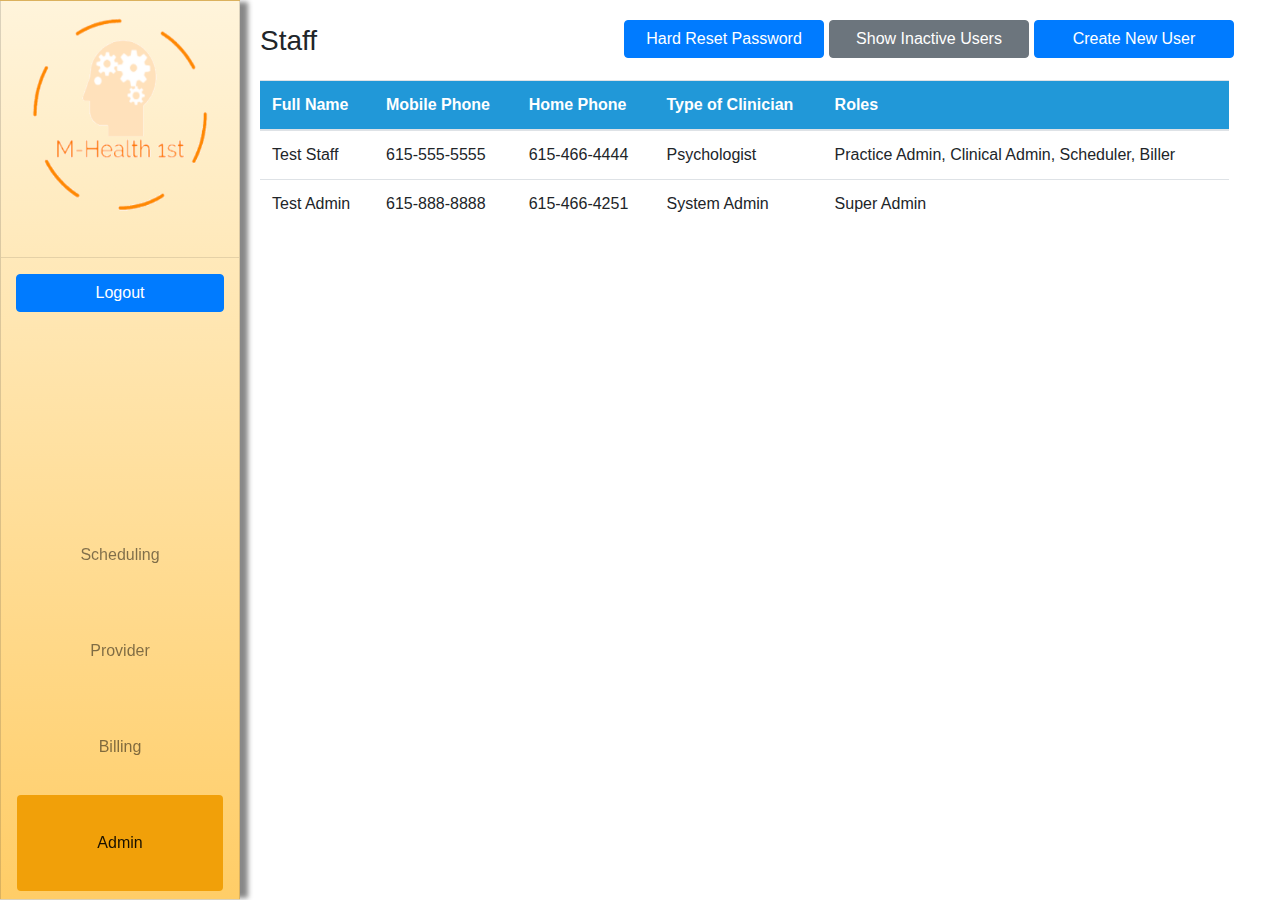
<file: MH1/admin.html>
<!doctype html>
<html lang="en">
  <head>
   
    <meta charset="utf-8">
    <meta name="viewport" content="width=device-width, initial-scale=1, shrink-to-fit=no">

    
    <link rel="stylesheet" href="https://maxcdn.bootstrapcdn.com/bootstrap/4.0.0/css/bootstrap.min.css">
    <link href='css/style.css' media='all' rel='stylesheet'>
    <link href='js/calendar/lib/main.css' media='all' rel='stylesheet'>
    <link href='js/calendar/lib/main.min.css' media='all' rel='stylesheet'>
    <title>MH1</title>
  </head>
 <div class="sidebar">
    <div><img id="logo" style="height: 15rem; width: 15rem;" src="images/mh1logo.png" ></div>
    <hr />
    <div class="container" id="cust1"><a class="btn btn-primary" href="login.html" style="width: 100%;">Logout</a></div>
  <nav class ="navbar navbar-expand-sm navbar-light" id="cust2">
      
    <button id="cust3" class="navbar-toggler" type="button" data-toggle="collapse" data-target="#toggle1">
        <span class="navbar-toggler-icon"></span>
        
      </button>
      
      <div class="navbar-collapse collapse" id="toggle1">
    <ul class ="nav navbar-nav flex-column nav-pills" id="pills-tab">
   
    <li class ="nav-item">
    <a class ="nav-link"  href="index.html"> Scheduling </a>
    </li>
    <li class ="nav-item">
    <a class ="nav-link"  href="provider.html"> Provider </a>
    </li>
    <li class ="nav-item">
    <a class ="nav-link"  href="billing.html"> Billing </a>
    </li>
    <li class ="nav-item">
    <a class ="nav-link active"  href="admin.html"> Admin </a>
    </li>
    </ul>
</div>
    </nav>
  </div>
  <body>
      <div class="content">
        <form style="width: 95%; padding-bottom: 20px;">
          <div>
            <label class="control-label" style="font-size: 28px; padding-bottom: 10px; float:left;">Staff</label>
            </div>
          <div class="form-row" style="float:right;">
          <div class="text-right" style="padding-bottom: 20px; padding-right: 5px;"><a class="btn btn-primary"   href="" style="width: 200px; ">Hard Reset Password</a></div>
          <div class="text-right" style="padding-bottom: 20px; padding-right: 5px"><a class="btn btn-secondary"   href="" style="width: 200px; ">Show Inactive Users</a></div>
        <div class="text-right" style="padding-bottom: 20px;"><a class="btn btn-primary"   href="" style="width: 200px; ">Create New User</a></div>
      </div>
        </form>
        <div class="table-responsive">
          <table class="table" style="width: 95%;">
            
            <thead style="color:white;">
              <tr>
                <th scope="col">Full Name</th>
                <th scope="col">Mobile Phone</th>
                <th scope="col">Home Phone</th>
                <th scope="col">Type of Clinician</th>
                <th scope="col">Roles</th>
              </tr>
            </thead>
            <tbody>
              <tr>
                <td>Test Staff</th>
                <td>615-555-5555</td>
                <td>615-466-4444</td>
                <td>Psychologist</td>
                <td>Practice Admin, Clinical Admin, Scheduler, Biller</td>
              </tr>
              <tr>
                <td>Test Admin</th>
                  <td>615-888-8888</td>
                  <td>615-466-4251</td>
                  <td>System Admin</td>
                  <td>Super Admin</td>
              </tr>
            </tbody>
          </table>
        </div>
      </div>
   
    <script src="https://code.jquery.com/jquery-3.2.1.slim.min.js"></script>
    <script src="https://cdnjs.cloudflare.com/ajax/libs/popper.js/1.12.9/umd/popper.min.js"></script>
    <script src="https://maxcdn.bootstrapcdn.com/bootstrap/4.0.0/js/bootstrap.min.js"></script>
    <script src="js/calendar/lib/main.js"></script>
    <script src="js/calendar/lib/locales/es-us.js"></script>
    <script src="js/calendar/lib/main.min.js"></script>
    <script>

        document.addEventListener('DOMContentLoaded', function() {
            var d = new Date();
          var calendarEl = document.getElementById('calendar');
          window.mobilecheck = function() {
  var check = false;
  (function(a){if(/(android|bb\d+|meego).+mobile|avantgo|bada\/|blackberry|blazer|compal|elaine|fennec|hiptop|iemobile|ip(hone|od)|iris|kindle|lge |maemo|midp|mmp|mobile.+firefox|netfront|opera m(ob|in)i|palm( os)?|phone|p(ixi|re)\/|plucker|pocket|psp|series(4|6)0|symbian|treo|up\.(browser|link)|vodafone|wap|windows ce|xda|xiino/i.test(a)||/1207|6310|6590|3gso|4thp|50[1-6]i|770s|802s|a wa|abac|ac(er|oo|s\-)|ai(ko|rn)|al(av|ca|co)|amoi|an(ex|ny|yw)|aptu|ar(ch|go)|as(te|us)|attw|au(di|\-m|r |s )|avan|be(ck|ll|nq)|bi(lb|rd)|bl(ac|az)|br(e|v)w|bumb|bw\-(n|u)|c55\/|capi|ccwa|cdm\-|cell|chtm|cldc|cmd\-|co(mp|nd)|craw|da(it|ll|ng)|dbte|dc\-s|devi|dica|dmob|do(c|p)o|ds(12|\-d)|el(49|ai)|em(l2|ul)|er(ic|k0)|esl8|ez([4-7]0|os|wa|ze)|fetc|fly(\-|_)|g1 u|g560|gene|gf\-5|g\-mo|go(\.w|od)|gr(ad|un)|haie|hcit|hd\-(m|p|t)|hei\-|hi(pt|ta)|hp( i|ip)|hs\-c|ht(c(\-| |_|a|g|p|s|t)|tp)|hu(aw|tc)|i\-(20|go|ma)|i230|iac( |\-|\/)|ibro|idea|ig01|ikom|im1k|inno|ipaq|iris|ja(t|v)a|jbro|jemu|jigs|kddi|keji|kgt( |\/)|klon|kpt |kwc\-|kyo(c|k)|le(no|xi)|lg( g|\/(k|l|u)|50|54|\-[a-w])|libw|lynx|m1\-w|m3ga|m50\/|ma(te|ui|xo)|mc(01|21|ca)|m\-cr|me(rc|ri)|mi(o8|oa|ts)|mmef|mo(01|02|bi|de|do|t(\-| |o|v)|zz)|mt(50|p1|v )|mwbp|mywa|n10[0-2]|n20[2-3]|n30(0|2)|n50(0|2|5)|n7(0(0|1)|10)|ne((c|m)\-|on|tf|wf|wg|wt)|nok(6|i)|nzph|o2im|op(ti|wv)|oran|owg1|p800|pan(a|d|t)|pdxg|pg(13|\-([1-8]|c))|phil|pire|pl(ay|uc)|pn\-2|po(ck|rt|se)|prox|psio|pt\-g|qa\-a|qc(07|12|21|32|60|\-[2-7]|i\-)|qtek|r380|r600|raks|rim9|ro(ve|zo)|s55\/|sa(ge|ma|mm|ms|ny|va)|sc(01|h\-|oo|p\-)|sdk\/|se(c(\-|0|1)|47|mc|nd|ri)|sgh\-|shar|sie(\-|m)|sk\-0|sl(45|id)|sm(al|ar|b3|it|t5)|so(ft|ny)|sp(01|h\-|v\-|v )|sy(01|mb)|t2(18|50)|t6(00|10|18)|ta(gt|lk)|tcl\-|tdg\-|tel(i|m)|tim\-|t\-mo|to(pl|sh)|ts(70|m\-|m3|m5)|tx\-9|up(\.b|g1|si)|utst|v400|v750|veri|vi(rg|te)|vk(40|5[0-3]|\-v)|vm40|voda|vulc|vx(52|53|60|61|70|80|81|83|85|98)|w3c(\-| )|webc|whit|wi(g |nc|nw)|wmlb|wonu|x700|yas\-|your|zeto|zte\-/i.test(a.substr(0,4))) check = true;})(navigator.userAgent||navigator.vendor||window.opera);
  return check;
};
          var calendar = new FullCalendar.Calendar(calendarEl, {
            
            headerToolbar: {
              left: 'prev,next',
              center: 'title',
              right: 'dayGridMonth,listMonth',
              
            },
            
            initialDate: d,
            navLinks: true, // can click day/week names to navigate views
            businessHours: true, // display business hours
            editable: true,
            selectable: true,
           
            initialView: window.mobilecheck() ? "listMonth" : "dayGridMonth",
            
            events: [
              {
                title: 'Medication Review',
                start: '2020-08-03T13:00:00',
                constraint: 'businessHours'
              },
              {
                title: 'Testing',
                start: '2020-08-13T11:00:00',
                constraint: 'availableForMeeting', // defined below
                color: '#257e4a'
              },
              {
                title: 'In Stay Evaluation',
                start: '2020-08-18',
                end: '2020-08-20'
              },
              {
                title: 'Mental Evaluation',
                start: '2020-08-29T20:00:00'
              }
      
              // areas where "Meeting" must be dropped
       
            ]
          });
          
          calendar.render();
        });
      
      </script>

  </body>
</html>
</file>
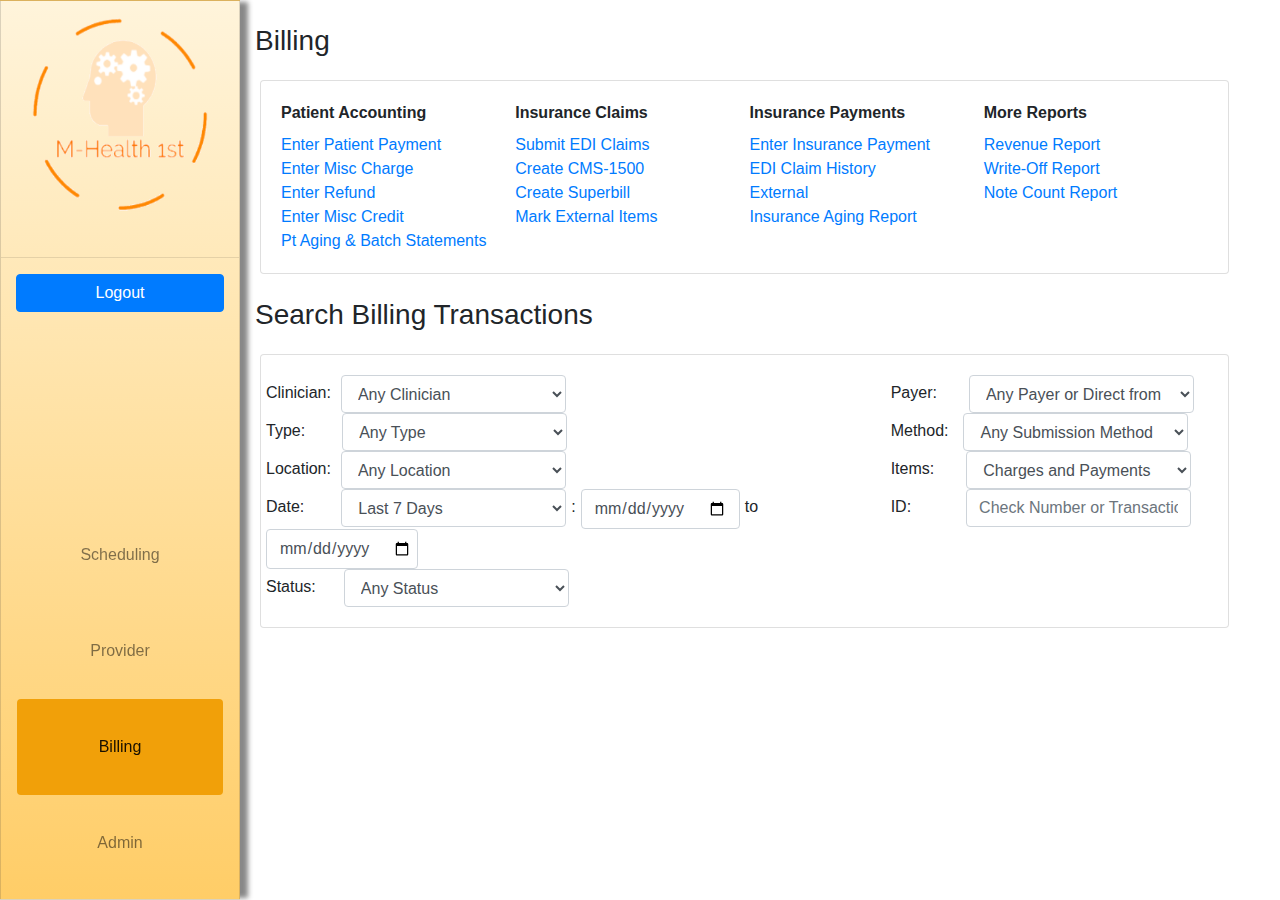
<file: MH1/billing.html>
<!doctype html>
<html lang="en">
  <head>
   
    <meta charset="utf-8">
    <meta name="viewport" content="width=device-width, initial-scale=1, shrink-to-fit=no">

    
    <link rel="stylesheet" href="https://maxcdn.bootstrapcdn.com/bootstrap/4.0.0/css/bootstrap.min.css">
    <link href='css/style.css' media='all' rel='stylesheet'>
    <link href='js/calendar/lib/main.css' media='all' rel='stylesheet'>
    <link href='js/calendar/lib/main.min.css' media='all' rel='stylesheet'>
    <title>MH1</title>
  </head>
 <div class="sidebar">
    <div><img id="logo" style="height: 15rem; width: 15rem;" src="images/mh1logo.png" ></div>
    <hr />
    <div class="container" id="cust1"><a class="btn btn-primary" href="login.html" style="width: 100%;">Logout</a></div>
  <nav class ="navbar navbar-expand-sm navbar-light" id="cust2">
      
    <button id="cust3" class="navbar-toggler" type="button" data-toggle="collapse" data-target="#toggle1">
        <span class="navbar-toggler-icon"></span>
        
      </button>
      
      <div class="navbar-collapse collapse" id="toggle1">
    <ul class ="nav navbar-nav flex-column nav-pills" id="pills-tab">
   
    <li class ="nav-item">
    <a class ="nav-link"  href="index.html"> Scheduling </a>
    </li>
    <li class ="nav-item">
    <a class ="nav-link"  href="provider.html"> Provider </a>
    </li>
    <li class ="nav-item">
    <a class ="nav-link active"  href="billing.html"> Billing </a>
    </li>
    <li class ="nav-item">
    <a class ="nav-link"  href="admin.html"> Admin </a>
    </li>
    </ul>
</div>
    </nav>
  </div>
  <body>
      <div class="content">
        
          <form style="width: 95%; padding-bottom: 20px;">
            <div class="form-row">
              <label class="control-label" style="font-size: 28px; padding-bottom: 10px;">Billing</label>
              </div>
           <div class="card">
             <div class="card-body">
           
             <div class="form-row">
               <div class="col">
                 <label><b>Patient Accounting</b></label><br>
                 <a href="#">Enter Patient Payment</a><br>
                 <a href="#">Enter Misc Charge</a><br>
                 <a href="#">Enter Refund</a><br>
                 <a href="#">Enter Misc Credit</a><br>
                 <a href="#">Pt Aging & Batch Statements</a>
               </div>
               <div class="col">
                <label><b>Insurance Claims</b></label><br>
                <a href="#">Submit EDI Claims</a><br>
                <a href="#">Create CMS-1500</a><br>
                <a href="#">Create Superbill</a><br>
                <a href="#">Mark External Items</a>
               </div>
               <div class="col">
                <label><b>Insurance Payments</b></label><br>
                <a href="#">Enter Insurance Payment</a><br>
                <a href="#">EDI Claim History</a><br>
                <a href="#">External</a><br>
                <a href="#">Insurance Aging Report</a>
               </div>
               <div class="col">
                <label><b>More Reports</b></label><br>
                <a href="#">Revenue Report</a><br>
                <a href="#">Write-Off Report</a><br>
                <a href="#">Note Count Report</a>
               </div>
             </div>
</div>
        </div>

           </form>
          

         
          <form style="width: 95%; padding-bottom: 20px;">
            <div class="form-row">
              <label class="control-label" style="font-size: 28px; padding-bottom: 10px;">Search Billing Transactions</label>
              </div>
           <div class="card">
             <div class="card-body">
           
           
             <div class="form-row">
               <div class="col-md-8">
                <div class="row">
                  <div>
                      <label style="padding-top:6px; padding-right: 10px;" class="control-label">Clinician:</label>
                  </div>
                  <div>
                    <select class="form-control" style="width: 225px;">
                      <option selected>Any Clinician</option>
                      <option>Test Clinician</option>
                      <option>Test Payor</option>
                    </select>
                  </div>
              </div>
              <div class="row">
                <div>
                    <label style="padding-top:6px; padding-right: 37px;" class="control-label">Type:</label>
                </div>
                <div>
                  <select class="form-control" style="width: 225px;">
                    <option selected>Any Type</option>
                    <option>Type 1</option>
                    <option>Type 2</option>
                  </select>
                </div>
            </div>
            <div class="row">
              <div>
                  <label style="padding-top:6px; padding-right: 10px;" class="control-label">Location:</label>
              </div>
              <div>
                <select class="form-control" style="width: 225px;">
                  <option selected>Any Location</option>
                  <option>Nashville Site</option>
                  <option>Memphis Hospital</option>
                </select>
              </div>
          </div>
          <div class="row">
            <div>
                <label style="padding-top:6px; padding-right: 37px;" class="control-label">Date:</label>
            </div>
            <div>
              <select class="form-control" style="width: 225px;">
                <option selected>Last 7 Days</option>
                <option>Last Month</option>
                <option>Last Year</option>
              </select>
            </div>
            <div>
              <label style="padding-top:6px; padding-right: 5px; padding-left: 5px;" class="control-label">:</label>
          </div>
            <div>
            <input type="date" class="form-control">
            </div>
            <div>
              <label style="padding-top:6px; padding-right: 5px; padding-left: 5px;" class="control-label">to</label>
          </div>
          <div>
            <input type="date" class="form-control" style="padding-right: 5px;">
            </div>
        </div>
        <div class="row">
          <div>
              <label style="padding-top:6px; padding-right: 28px;" class="control-label">Status:</label>
          </div>
          <div>
            <select class="form-control" style="width: 225px;">
              <option selected>Any Status</option>
              <option>Status 1</option>
              <option>Status 2</option>
            </select>
          </div>
      </div>
               </div>
              
               <div class="col">
                <div class="row">
                  <div>
                      <label style="padding-top:6px; padding-right: 32px;" class="control-label">Payer:</label>
                  </div>
                  <div>
                    <select class="form-control" style="width: 225px;">
                      <option selected>Any Payer or Direct from Patient</option>
                      <option>Direct</option>
                      <option>Test Payor</option>
                    </select>
                  </div>
              </div>
              <div class="row">
                <div>
                    <label style="padding-top:6px; padding-right: 15px;" class="control-label">Method:</label>
                </div>
                <div>
                  <select class="form-control" style="width: 225px;">
                    <option selected>Any Submission Method</option>
                    <option>Method 1</option>
                    <option>Method 2</option>
                  </select>
                </div>
            </div>
            <div class="row">
              <div>
                  <label style="padding-top:6px; padding-right: 32px;" class="control-label">Items:</label>
              </div>
              <div>
                <select class="form-control" style="width: 225px;">
                  <option selected>Charges and Payments</option>
                  <option>Charges</option>
                  <option>Payments</option>
                </select>
              </div>
          </div>
          <div class="row">
            <div>
                <label style="padding-top:6px; padding-right: 55px;" class="control-label">ID:</label>
            </div>
            <div>
              <input type="text" class="form-control" placeholder="Check Number or Transaction ID" style="width: 225px;">
            </div>
        </div>
       
               </div>
             
             </div>
           </form>
         </div>

      </div>
   
    <script src="https://code.jquery.com/jquery-3.2.1.slim.min.js"></script>
    <script src="https://cdnjs.cloudflare.com/ajax/libs/popper.js/1.12.9/umd/popper.min.js"></script>
    <script src="https://maxcdn.bootstrapcdn.com/bootstrap/4.0.0/js/bootstrap.min.js"></script>
    <script src="js/calendar/lib/main.js"></script>
    <script src="js/calendar/lib/locales/es-us.js"></script>
    <script src="js/calendar/lib/main.min.js"></script>
    <script>

        document.addEventListener('DOMContentLoaded', function() {
            var d = new Date();
          var calendarEl = document.getElementById('calendar');
          window.mobilecheck = function() {
  var check = false;
  (function(a){if(/(android|bb\d+|meego).+mobile|avantgo|bada\/|blackberry|blazer|compal|elaine|fennec|hiptop|iemobile|ip(hone|od)|iris|kindle|lge |maemo|midp|mmp|mobile.+firefox|netfront|opera m(ob|in)i|palm( os)?|phone|p(ixi|re)\/|plucker|pocket|psp|series(4|6)0|symbian|treo|up\.(browser|link)|vodafone|wap|windows ce|xda|xiino/i.test(a)||/1207|6310|6590|3gso|4thp|50[1-6]i|770s|802s|a wa|abac|ac(er|oo|s\-)|ai(ko|rn)|al(av|ca|co)|amoi|an(ex|ny|yw)|aptu|ar(ch|go)|as(te|us)|attw|au(di|\-m|r |s )|avan|be(ck|ll|nq)|bi(lb|rd)|bl(ac|az)|br(e|v)w|bumb|bw\-(n|u)|c55\/|capi|ccwa|cdm\-|cell|chtm|cldc|cmd\-|co(mp|nd)|craw|da(it|ll|ng)|dbte|dc\-s|devi|dica|dmob|do(c|p)o|ds(12|\-d)|el(49|ai)|em(l2|ul)|er(ic|k0)|esl8|ez([4-7]0|os|wa|ze)|fetc|fly(\-|_)|g1 u|g560|gene|gf\-5|g\-mo|go(\.w|od)|gr(ad|un)|haie|hcit|hd\-(m|p|t)|hei\-|hi(pt|ta)|hp( i|ip)|hs\-c|ht(c(\-| |_|a|g|p|s|t)|tp)|hu(aw|tc)|i\-(20|go|ma)|i230|iac( |\-|\/)|ibro|idea|ig01|ikom|im1k|inno|ipaq|iris|ja(t|v)a|jbro|jemu|jigs|kddi|keji|kgt( |\/)|klon|kpt |kwc\-|kyo(c|k)|le(no|xi)|lg( g|\/(k|l|u)|50|54|\-[a-w])|libw|lynx|m1\-w|m3ga|m50\/|ma(te|ui|xo)|mc(01|21|ca)|m\-cr|me(rc|ri)|mi(o8|oa|ts)|mmef|mo(01|02|bi|de|do|t(\-| |o|v)|zz)|mt(50|p1|v )|mwbp|mywa|n10[0-2]|n20[2-3]|n30(0|2)|n50(0|2|5)|n7(0(0|1)|10)|ne((c|m)\-|on|tf|wf|wg|wt)|nok(6|i)|nzph|o2im|op(ti|wv)|oran|owg1|p800|pan(a|d|t)|pdxg|pg(13|\-([1-8]|c))|phil|pire|pl(ay|uc)|pn\-2|po(ck|rt|se)|prox|psio|pt\-g|qa\-a|qc(07|12|21|32|60|\-[2-7]|i\-)|qtek|r380|r600|raks|rim9|ro(ve|zo)|s55\/|sa(ge|ma|mm|ms|ny|va)|sc(01|h\-|oo|p\-)|sdk\/|se(c(\-|0|1)|47|mc|nd|ri)|sgh\-|shar|sie(\-|m)|sk\-0|sl(45|id)|sm(al|ar|b3|it|t5)|so(ft|ny)|sp(01|h\-|v\-|v )|sy(01|mb)|t2(18|50)|t6(00|10|18)|ta(gt|lk)|tcl\-|tdg\-|tel(i|m)|tim\-|t\-mo|to(pl|sh)|ts(70|m\-|m3|m5)|tx\-9|up(\.b|g1|si)|utst|v400|v750|veri|vi(rg|te)|vk(40|5[0-3]|\-v)|vm40|voda|vulc|vx(52|53|60|61|70|80|81|83|85|98)|w3c(\-| )|webc|whit|wi(g |nc|nw)|wmlb|wonu|x700|yas\-|your|zeto|zte\-/i.test(a.substr(0,4))) check = true;})(navigator.userAgent||navigator.vendor||window.opera);
  return check;
};
          var calendar = new FullCalendar.Calendar(calendarEl, {
            
            headerToolbar: {
              left: 'prev,next',
              center: 'title',
              right: 'dayGridMonth,listMonth',
              
            },
            
            initialDate: d,
            navLinks: true, // can click day/week names to navigate views
            businessHours: true, // display business hours
            editable: true,
            selectable: true,
           
            initialView: window.mobilecheck() ? "listMonth" : "dayGridMonth",
            
            events: [
              {
                title: 'Medication Review',
                start: '2020-08-03T13:00:00',
                constraint: 'businessHours'
              },
              {
                title: 'Testing',
                start: '2020-08-13T11:00:00',
                constraint: 'availableForMeeting', // defined below
                color: '#257e4a'
              },
              {
                title: 'In Stay Evaluation',
                start: '2020-08-18',
                end: '2020-08-20'
              },
              {
                title: 'Mental Evaluation',
                start: '2020-08-29T20:00:00'
              }
      
              // areas where "Meeting" must be dropped
       
            ]
          });
          
          calendar.render();
        });
      
      </script>

  </body>
</html>
</file>
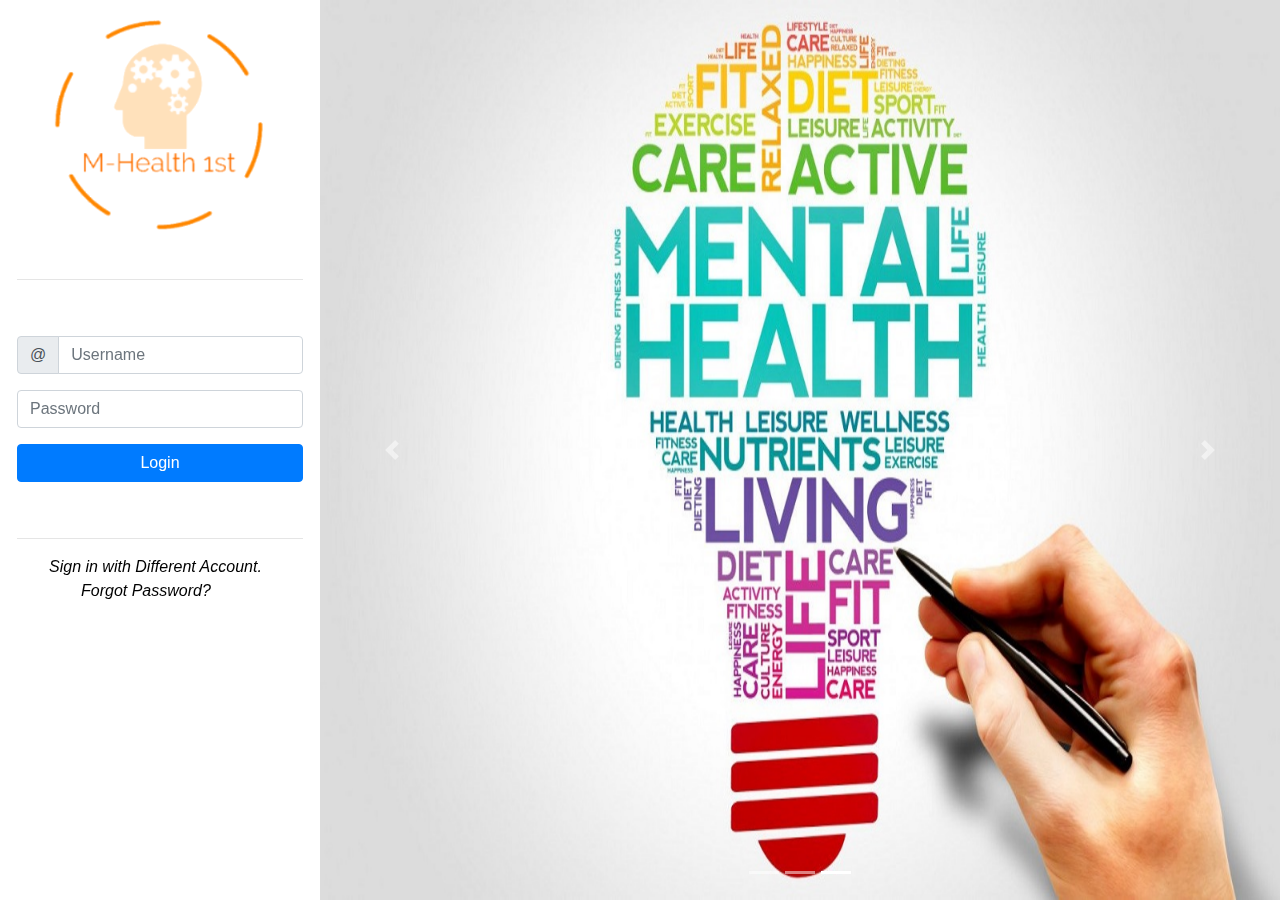
<file: MH1/login.html>
<!doctype html>
<html lang="en">
  <head>
   
    <meta charset="utf-8">
    <meta name="viewport" content="width=device-width, initial-scale=1, shrink-to-fit=no">

    
    <link rel="stylesheet" href="https://maxcdn.bootstrapcdn.com/bootstrap/4.0.0/css/bootstrap.min.css">
    <link href='css/style.css' media='all' rel='stylesheet'>
    <link href='js/calendar/lib/main.css' media='all' rel='stylesheet'>
    <link href='js/calendar/lib/main.min.css' media='all' rel='stylesheet'>
    <title>MH1</title>
  </head>
 <div class="loginsidebar">
  <form style="padding-left: 1rem; padding-right: 1rem;">
    <div class="form-group">
    <div><img id="loginlogo" class="img-fluid mx-d"  src="images/mh1logo.png" ></div>
    <hr />
    <br />
    </div>
    <div class="form-group">
      <label class="sr-only" for="inlineFormInputGroup">Username</label>
      <div class="input-group mb-2">
        <div class="input-group-prepend">
          <div class="input-group-text">@</div>
        </div>
        <input type="text" class="form-control" id="inlineFormInputGroup" placeholder="Username">
      </div>
    </div>

    <div>
      
      <div class="form-group">
        <input type="password" class="form-control" id="inputPassword3" placeholder="Password">
      </div>
    </div>

    <div class="form-group ">
      <a class="btn btn-primary" href="index.html" style="width: 100%;">Login</a>
    </div>
    <br />
<hr />
    <a style="color: black; padding-left: 2rem;" href=#><i>Sign in with Different Account.</i></a>
    
    <a style="color: black; padding-left: 4rem;" href=#><i>Forgot Password?</i></a>
      <form>
      </div>

  
    
  
  <body>
    <div class="carcontent">
      
        <div id="myCarousel"class="carousel slide carousel-fade" id="featured" data-ride="carousel">
          <ol class="carousel-indicators">
            <li data-target="#featured" data-slide-to="0"></li>
            <li data-target="#featured" data-slide-to="1"></li>
            <li data-target="#featured" data-slide-to="2" class="active"></li>
          </ol>
          <div class="carousel-inner">
            <div class="carousel-item">
              <img class = "fill"  src="images/image1.png">
            </div>
            <div class="carousel-item">
              <img class = "fill" src="images/image2.jpg">
            </div>
            <div class="carousel-item active">
              <img class = "fill" src="images/image3.jpg">
            </div>
          </div>
          <a class="carousel-control-prev" href="#featured"
            role="button" data-slide="prev">
            <span class="carousel-control-prev-icon"
              aria-hidden="true">
              <span class="sr-only">Previous</span>
            </span>
          </a>
          <a class="carousel-control-next" href="#featured"
            role="button" data-slide="next">
            <span class="carousel-control-next-icon"
              aria-hidden="true">
              <span class="sr-only">Next</span>
            </span>
          </a>
        </div>
      </div>

</div><!-- content container -->
    <script src="https://code.jquery.com/jquery-3.2.1.slim.min.js"></script>
    <script src="https://cdnjs.cloudflare.com/ajax/libs/popper.js/1.12.9/umd/popper.min.js"></script>
    <script src="https://maxcdn.bootstrapcdn.com/bootstrap/4.0.0/js/bootstrap.min.js"></script>
    <script src="js/calendar/lib/main.js"></script>
    <script src="js/calendar/lib/locales/es-us.js"></script>
    <script src="js/calendar/lib/main.min.js"></script>
    <script>

        document.addEventListener('DOMContentLoaded', function() {
            var d = new Date();
          var calendarEl = document.getElementById('calendar');
          window.mobilecheck = function() {
  var check = false;
  (function(a){if(/(android|bb\d+|meego).+mobile|avantgo|bada\/|blackberry|blazer|compal|elaine|fennec|hiptop|iemobile|ip(hone|od)|iris|kindle|lge |maemo|midp|mmp|mobile.+firefox|netfront|opera m(ob|in)i|palm( os)?|phone|p(ixi|re)\/|plucker|pocket|psp|series(4|6)0|symbian|treo|up\.(browser|link)|vodafone|wap|windows ce|xda|xiino/i.test(a)||/1207|6310|6590|3gso|4thp|50[1-6]i|770s|802s|a wa|abac|ac(er|oo|s\-)|ai(ko|rn)|al(av|ca|co)|amoi|an(ex|ny|yw)|aptu|ar(ch|go)|as(te|us)|attw|au(di|\-m|r |s )|avan|be(ck|ll|nq)|bi(lb|rd)|bl(ac|az)|br(e|v)w|bumb|bw\-(n|u)|c55\/|capi|ccwa|cdm\-|cell|chtm|cldc|cmd\-|co(mp|nd)|craw|da(it|ll|ng)|dbte|dc\-s|devi|dica|dmob|do(c|p)o|ds(12|\-d)|el(49|ai)|em(l2|ul)|er(ic|k0)|esl8|ez([4-7]0|os|wa|ze)|fetc|fly(\-|_)|g1 u|g560|gene|gf\-5|g\-mo|go(\.w|od)|gr(ad|un)|haie|hcit|hd\-(m|p|t)|hei\-|hi(pt|ta)|hp( i|ip)|hs\-c|ht(c(\-| |_|a|g|p|s|t)|tp)|hu(aw|tc)|i\-(20|go|ma)|i230|iac( |\-|\/)|ibro|idea|ig01|ikom|im1k|inno|ipaq|iris|ja(t|v)a|jbro|jemu|jigs|kddi|keji|kgt( |\/)|klon|kpt |kwc\-|kyo(c|k)|le(no|xi)|lg( g|\/(k|l|u)|50|54|\-[a-w])|libw|lynx|m1\-w|m3ga|m50\/|ma(te|ui|xo)|mc(01|21|ca)|m\-cr|me(rc|ri)|mi(o8|oa|ts)|mmef|mo(01|02|bi|de|do|t(\-| |o|v)|zz)|mt(50|p1|v )|mwbp|mywa|n10[0-2]|n20[2-3]|n30(0|2)|n50(0|2|5)|n7(0(0|1)|10)|ne((c|m)\-|on|tf|wf|wg|wt)|nok(6|i)|nzph|o2im|op(ti|wv)|oran|owg1|p800|pan(a|d|t)|pdxg|pg(13|\-([1-8]|c))|phil|pire|pl(ay|uc)|pn\-2|po(ck|rt|se)|prox|psio|pt\-g|qa\-a|qc(07|12|21|32|60|\-[2-7]|i\-)|qtek|r380|r600|raks|rim9|ro(ve|zo)|s55\/|sa(ge|ma|mm|ms|ny|va)|sc(01|h\-|oo|p\-)|sdk\/|se(c(\-|0|1)|47|mc|nd|ri)|sgh\-|shar|sie(\-|m)|sk\-0|sl(45|id)|sm(al|ar|b3|it|t5)|so(ft|ny)|sp(01|h\-|v\-|v )|sy(01|mb)|t2(18|50)|t6(00|10|18)|ta(gt|lk)|tcl\-|tdg\-|tel(i|m)|tim\-|t\-mo|to(pl|sh)|ts(70|m\-|m3|m5)|tx\-9|up(\.b|g1|si)|utst|v400|v750|veri|vi(rg|te)|vk(40|5[0-3]|\-v)|vm40|voda|vulc|vx(52|53|60|61|70|80|81|83|85|98)|w3c(\-| )|webc|whit|wi(g |nc|nw)|wmlb|wonu|x700|yas\-|your|zeto|zte\-/i.test(a.substr(0,4))) check = true;})(navigator.userAgent||navigator.vendor||window.opera);
  return check;
};
          var calendar = new FullCalendar.Calendar(calendarEl, {
            
            headerToolbar: {
              left: 'prev,next',
              center: 'title',
              right: 'dayGridMonth,listMonth',
              
            },
            
            initialDate: d,
            navLinks: true, // can click day/week names to navigate views
            businessHours: true, // display business hours
            editable: true,
            selectable: true,
           
            initialView: window.mobilecheck() ? "listMonth" : "dayGridMonth",
            
            events: [
              {
                title: 'Medication Review',
                start: '2020-08-03T13:00:00',
                constraint: 'businessHours'
              },
              {
                title: 'Testing',
                start: '2020-08-13T11:00:00',
                constraint: 'availableForMeeting', // defined below
                color: '#257e4a'
              },
              {
                title: 'In Stay Evaluation',
                start: '2020-08-18',
                end: '2020-08-20'
              },
              {
                title: 'Mental Evaluation',
                start: '2020-08-29T20:00:00'
              }
      
              // areas where "Meeting" must be dropped
       
            ]
          });
          
          calendar.render();
        });
      
      </script>

  </body>
</html>
</file>
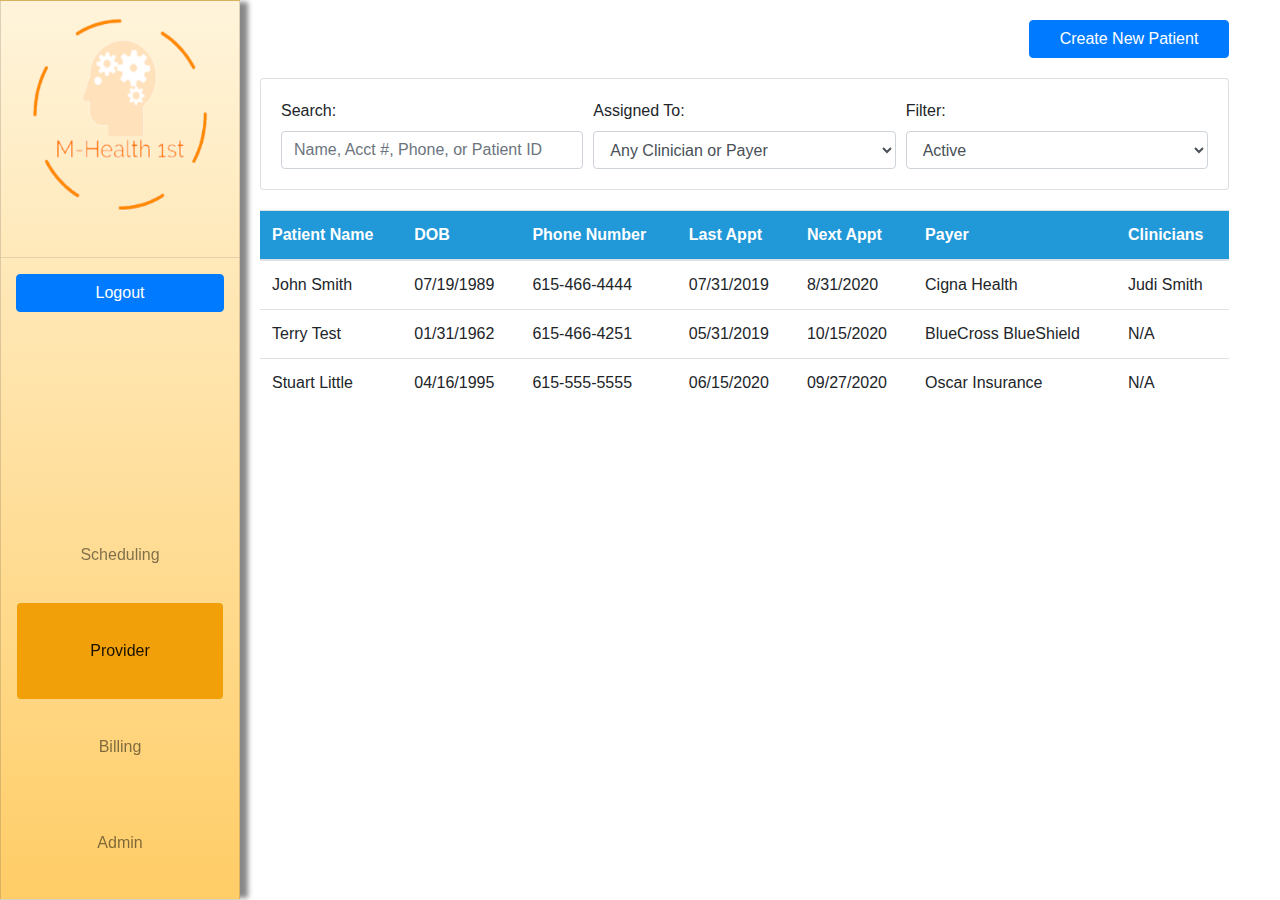
<file: MH1/provider.html>
<!doctype html>
<html lang="en">
  <head>
   
    <meta charset="utf-8">
    <meta name="viewport" content="width=device-width, initial-scale=1, shrink-to-fit=no">

    
    <link rel="stylesheet" href="https://maxcdn.bootstrapcdn.com/bootstrap/4.0.0/css/bootstrap.min.css">
    <link href='css/style.css' media='all' rel='stylesheet'>
    <link href='js/calendar/lib/main.css' media='all' rel='stylesheet'>
    <link href='js/calendar/lib/main.min.css' media='all' rel='stylesheet'>
    <title>MH1</title>
  </head>
 <div class="sidebar">
    <div><img id="logo" style="height: 15rem; width: 15rem;" src="images/mh1logo.png" ></div>
    <hr />
    <div class="container" id="cust1"><a class="btn btn-primary" href="login.html" style="width: 100%;">Logout</a></div>
  <nav class ="navbar navbar-expand-sm navbar-light" id="cust2">
      
    <button id="cust3" class="navbar-toggler" type="button" data-toggle="collapse" data-target="#toggle1">
        <span class="navbar-toggler-icon"></span>
        
      </button>
      
      <div class="navbar-collapse collapse" id="toggle1">
    <ul class ="nav navbar-nav flex-column nav-pills" id="pills-tab">
   
    <li class ="nav-item">
    <a class ="nav-link"  href="index.html"> Scheduling </a>
    </li>
    <li class ="nav-item">
    <a class ="nav-link active"  href="provider.html"> Provider </a>
    </li>
    <li class ="nav-item">
    <a class ="nav-link"  href="billing.html"> Billing </a>
    </li>
    <li class ="nav-item">
    <a class ="nav-link"  href="admin.html"> Admin </a>
    </li>
    </ul>
</div>
    </nav>
  </div>
  <body>
      <div class="content" >
       <form style="width: 95%; padding-bottom: 20px;">
        <div class="text-right" style="padding-bottom: 20px;"><a class="btn btn-primary"   href="" style="width: 200px; ">Create New Patient</a></div>
        <div class="card">
          <div class="card-body">
        
          <div class="form-row">
            <div class="col-4">
              <label>Search:</label>
              <input type="text" class="form-control" placeholder="Name, Acct #, Phone, or Patient ID">
            </div>
            <div class="col">
              <label>Assigned To:</label>
              <select class="form-control">
                <option selected>Any Clinician or Payer</option>
                <option>Test Clinician</option>
                <option>Test Payor</option>
              </select>
            </div>
            <div class="col">
              <label>Filter:</label>
              <select class="form-control">
                <option selected>Active</option>
                <option>Inactive</option>
               
              </select>
            </div>
          </div>
        </form>
      </div>
    </div>

        <div class="table-responsive">
        <table class="table" style="width: 95%;">
          
          <thead style="color:white;">
            <tr>
              <th scope="col">Patient Name</th>
              <th scope="col">DOB</th>
              <th scope="col">Phone Number</th>
              <th scope="col">Last Appt</th>
              <th scope="col">Next Appt</th>
              <th scope="col">Payer</th>
              <th scope="col">Clinicians</th>
            </tr>
          </thead>
          <tbody>
            <tr>
              <td>John Smith</th>
              <td>07/19/1989</td>
              <td>615-466-4444</td>
              <td>07/31/2019</td>
              <td>8/31/2020</td>
              <td>Cigna Health</td>
              <td>Judi Smith</td>
            </tr>
            <tr>
              <td>Terry Test</th>
                <td>01/31/1962</td>
                <td>615-466-4251</td>
                <td>05/31/2019</td>
                <td>10/15/2020</td>
                <td>BlueCross BlueShield</td>
                <td>N/A</td>
            </tr>
            <tr>
              <td>Stuart Little</th>
                <td>04/16/1995</td>
                <td>615-555-5555</td>
                <td>06/15/2020</td>
                <td>09/27/2020</td>
                <td>Oscar Insurance</td>
                <td>N/A</td>
            </tr>
          </tbody>
        </table>
      </div>
   </div>
    <script src="https://code.jquery.com/jquery-3.2.1.slim.min.js"></script>
    <script src="https://cdnjs.cloudflare.com/ajax/libs/popper.js/1.12.9/umd/popper.min.js"></script>
    <script src="https://maxcdn.bootstrapcdn.com/bootstrap/4.0.0/js/bootstrap.min.js"></script>
    <script src="js/calendar/lib/main.js"></script>
    <script src="js/calendar/lib/locales/es-us.js"></script>
    <script src="js/calendar/lib/main.min.js"></script>
    <script>

        document.addEventListener('DOMContentLoaded', function() {
            var d = new Date();
          var calendarEl = document.getElementById('calendar');
          window.mobilecheck = function() {
  var check = false;
  (function(a){if(/(android|bb\d+|meego).+mobile|avantgo|bada\/|blackberry|blazer|compal|elaine|fennec|hiptop|iemobile|ip(hone|od)|iris|kindle|lge |maemo|midp|mmp|mobile.+firefox|netfront|opera m(ob|in)i|palm( os)?|phone|p(ixi|re)\/|plucker|pocket|psp|series(4|6)0|symbian|treo|up\.(browser|link)|vodafone|wap|windows ce|xda|xiino/i.test(a)||/1207|6310|6590|3gso|4thp|50[1-6]i|770s|802s|a wa|abac|ac(er|oo|s\-)|ai(ko|rn)|al(av|ca|co)|amoi|an(ex|ny|yw)|aptu|ar(ch|go)|as(te|us)|attw|au(di|\-m|r |s )|avan|be(ck|ll|nq)|bi(lb|rd)|bl(ac|az)|br(e|v)w|bumb|bw\-(n|u)|c55\/|capi|ccwa|cdm\-|cell|chtm|cldc|cmd\-|co(mp|nd)|craw|da(it|ll|ng)|dbte|dc\-s|devi|dica|dmob|do(c|p)o|ds(12|\-d)|el(49|ai)|em(l2|ul)|er(ic|k0)|esl8|ez([4-7]0|os|wa|ze)|fetc|fly(\-|_)|g1 u|g560|gene|gf\-5|g\-mo|go(\.w|od)|gr(ad|un)|haie|hcit|hd\-(m|p|t)|hei\-|hi(pt|ta)|hp( i|ip)|hs\-c|ht(c(\-| |_|a|g|p|s|t)|tp)|hu(aw|tc)|i\-(20|go|ma)|i230|iac( |\-|\/)|ibro|idea|ig01|ikom|im1k|inno|ipaq|iris|ja(t|v)a|jbro|jemu|jigs|kddi|keji|kgt( |\/)|klon|kpt |kwc\-|kyo(c|k)|le(no|xi)|lg( g|\/(k|l|u)|50|54|\-[a-w])|libw|lynx|m1\-w|m3ga|m50\/|ma(te|ui|xo)|mc(01|21|ca)|m\-cr|me(rc|ri)|mi(o8|oa|ts)|mmef|mo(01|02|bi|de|do|t(\-| |o|v)|zz)|mt(50|p1|v )|mwbp|mywa|n10[0-2]|n20[2-3]|n30(0|2)|n50(0|2|5)|n7(0(0|1)|10)|ne((c|m)\-|on|tf|wf|wg|wt)|nok(6|i)|nzph|o2im|op(ti|wv)|oran|owg1|p800|pan(a|d|t)|pdxg|pg(13|\-([1-8]|c))|phil|pire|pl(ay|uc)|pn\-2|po(ck|rt|se)|prox|psio|pt\-g|qa\-a|qc(07|12|21|32|60|\-[2-7]|i\-)|qtek|r380|r600|raks|rim9|ro(ve|zo)|s55\/|sa(ge|ma|mm|ms|ny|va)|sc(01|h\-|oo|p\-)|sdk\/|se(c(\-|0|1)|47|mc|nd|ri)|sgh\-|shar|sie(\-|m)|sk\-0|sl(45|id)|sm(al|ar|b3|it|t5)|so(ft|ny)|sp(01|h\-|v\-|v )|sy(01|mb)|t2(18|50)|t6(00|10|18)|ta(gt|lk)|tcl\-|tdg\-|tel(i|m)|tim\-|t\-mo|to(pl|sh)|ts(70|m\-|m3|m5)|tx\-9|up(\.b|g1|si)|utst|v400|v750|veri|vi(rg|te)|vk(40|5[0-3]|\-v)|vm40|voda|vulc|vx(52|53|60|61|70|80|81|83|85|98)|w3c(\-| )|webc|whit|wi(g |nc|nw)|wmlb|wonu|x700|yas\-|your|zeto|zte\-/i.test(a.substr(0,4))) check = true;})(navigator.userAgent||navigator.vendor||window.opera);
  return check;
};
          var calendar = new FullCalendar.Calendar(calendarEl, {
            
            headerToolbar: {
              left: 'prev,next',
              center: 'title',
              right: 'dayGridMonth,listMonth',
              
            },
            
            initialDate: d,
            navLinks: true, // can click day/week names to navigate views
            businessHours: true, // display business hours
            editable: true,
            selectable: true,
           
            initialView: window.mobilecheck() ? "listMonth" : "dayGridMonth",
            
            events: [
              {
                title: 'Medication Review',
                start: '2020-08-03T13:00:00',
                constraint: 'businessHours'
              },
              {
                title: 'Testing',
                start: '2020-08-13T11:00:00',
                constraint: 'availableForMeeting', // defined below
                color: '#257e4a'
              },
              {
                title: 'In Stay Evaluation',
                start: '2020-08-18',
                end: '2020-08-20'
              },
              {
                title: 'Mental Evaluation',
                start: '2020-08-29T20:00:00'
              }
      
              // areas where "Meeting" must be dropped
       
            ]
          });
          
          calendar.render();
        });
      
      </script>

  </body>
</html>
</file>
<file: MH1/css/style.css>
.sidebar {
    margin: 0;
    padding: 0;
    width: 15rem;
    background-image: linear-gradient(-180deg, #fff4db, #ffcd67);
    position: fixed;
    height: 100%;
    min-height: 720px;
    overflow: hidden;
    border: 1px solid rgba(51, 51, 51, 0.178);

  box-shadow: 10px 0 5px -2px #888;
  }
  
  html,body{height:100%;}
  
  .carousel-inner{height:100vh}
  .fill{width:100%;height:100vh;background-position:center;background-size:cover;}

  

  .loginsidebar {
    margin: 0;
    padding: 0;
    width: 20rem;
    background-color: white;
    position: fixed;
    height: 100%;
    min-height: 720px;
    overflow: hidden;
    border: 1px solid rgba(255, 255, 255, 0.178);

  box-shadow: 10px 0 5px -2px rgb(255, 255, 255);
  }
  
  .navbar a {
    
    color: black;
    padding: 2.25rem;
    text-align: center;
    text-decoration: none;
  
    
  }
  
  
  .navbar a:hover {
    background-color: #fa8f03;
    color: white;
  }
  
  div.content {
    margin-left: 15rem;
    padding-left: 1.25rem;
    padding-top: 1.25rem;
 
   
  }

  div.carcontent {
    margin-left: 20rem;
   
 
   
  }



.navbar-nav {
  width: 100%;
 
  

}

.navbar{
  position:absolute;
  bottom: 0;
  width: 100%;
}
  


.nav-pills .nav-link.active, .nav-pills .show>.nav-link {
  
  
  background-color: #f1a009;
}

#calendar {
  max-width: 1100PX;
  margin:  auto;
}

.fc .fc-button-primary{

  background-color: var(--fc-button-bg-color, #2198d8) !important;
  
}

thead{
  background-color: #2198d8 !important;
}

@media (max-width: 576px)  {
  

  div.content {
    
    margin-left: auto;
    width: auto;
    height: auto;
    
  }

  .sidebar {
    margin: 0;
    padding: 0;
    width: 100%;
    background-image: linear-gradient(-180deg, #fff4db, #ffcd67);
    position: relative;
    height: auto;
    min-height: auto;
    overflow: hidden;
    border: 1px solid rgba(51, 51, 51, 0.178);

  box-shadow: 0 4px 2px -2px #888;

    
  }

  .loginsidebar {
    margin: 0;
    padding: 0;
    width: 100%;
    background-color: white;
    position: fixed;
    height: 100%;
    min-height: auto;
    overflow: hidden;
    border: 1px solid rgba(255, 255, 255, 0.178);
  
  box-shadow: 10px 0 5px -2px rgb(255, 255, 255);
  }

  .carcontent{
    display:none;
  }

  #cust1{
    float: right;
    width: 50%;
    padding-top: 1rem;
    padding-bottom: 0;
  }

  #cust3{
    float: left;
    padding-top: 1rem;
    padding-bottom: 1rem;
    
    
  }

  hr{
    display: none;
  }

  .navbar-nav {
    width: 217%;
    padding-bottom: 0;
    
  }

  .navbar{
    position: relative;
    
    width: 50%;
  }

  .navbar a {
    
    color: black;
    padding: 1.25rem;
    text-align: center;
    text-decoration: none;
    
  
    
  }
  #calendar {
    max-width: 100%;
    height: 600px;
    padding-right: 1.5rem;
    margin: 0 auto;
  }

  img#logo {
    display: none;
  }

  .fc .fc-toolbar-title {
    font-size: 1.75em;
    text-align: center;
}
  .fc .fc-button-primary{

    background-color: var(--fc-button-bg-color, #2198d8) !important;
    
}
}

@media (max-width: 960px) and (min-width: 577px) {
  

  div.content {
    
    margin-left: auto;
    width: auto;
    height: auto;
    
  }
#cust1{
  float: right;
  width: 25%;
  padding-top: 1rem;
}
  .flex-column {
    -webkit-box-orient: horizontal!important;
    -webkit-box-direction: normal!important;
    -ms-flex-direction: row!important;
    flex-direction: row!important;
}

  .sidebar {
    margin: 0;
    padding: 0;
    width: 100%;
    background-image: linear-gradient(-180deg, #fff4db, #ffcd67);
    position: relative;
    height: auto;
    min-height: auto;
    overflow: hidden;
    border: 1px solid rgba(51, 51, 51, 0.178);

  box-shadow: 0 4px 2px -2px #888;
}

.loginsidebar {
  margin: 0;
  padding: 0;
  width: 20rem;
  background-color: white;
  position: fixed;
  height: 100%;
  min-height: 720px;
  overflow: hidden;
  border: 1px solid rgba(255, 255, 255, 0.178);

box-shadow: 10px 0 5px -2px rgb(255, 255, 255);
}

hr{
  display: none;
}
#cust2{
  float: left;
  width: 50%;
}
  .navbar-nav {
    width: 100%;
    padding-bottom: 0;
    padding-top: 0;
    float: left;
    
  }

  .navbar{
    position: relative;
    bottom: 0;
    width: 100%;
    float: left;
  }

  .navbar a {
    
    color: black;
    padding: 1.25rem;
    text-align: center;
    text-decoration: none;
    
  
    
  }
  #calendar {
    max-width: 100%;
    height: 600px;
    padding-right: 1.5rem;
    margin: 0 auto;
  }

  img#logo {
    display: none;
  }

  img#loginlogo {
    padding: 0;
  }

  .fc .fc-toolbar-title {
    font-size: 1.75em;
    text-align: center;
}
  .fc .fc-button-primary{

    background-color: var(--fc-button-bg-color, #2198d8) !important;
    
}
}
</file>
<file: MH1/js/calendar/lib/main.css>
/* classes attached to <body> */

.fc-not-allowed,
.fc-not-allowed .fc-event { /* override events' custom cursors */
  cursor: not-allowed;
}

.fc-unselectable {
  -webkit-user-select: none;
     -moz-user-select: none;
      -ms-user-select: none;
          user-select: none;
  -webkit-touch-callout: none;
  -webkit-tap-highlight-color: rgba(0, 0, 0, 0);
}
.fc {
  /* layout of immediate children */
  display: flex;
  flex-direction: column;

  font-size: 1em
}
.fc,
  .fc *,
  .fc *:before,
  .fc *:after {
    box-sizing: border-box;
  }
.fc table {
    border-collapse: collapse;
    border-spacing: 0;
    font-size: 1em; /* normalize cross-browser */
  }
.fc th {
    text-align: center;
  }
.fc th,
  .fc td {
    vertical-align: top;
    padding: 0;
  }
.fc a[data-navlink] {
    cursor: pointer;
  }
.fc a[data-navlink]:hover {
    text-decoration: underline;
  }
.fc-direction-ltr {
  direction: ltr;
  text-align: left;
}
.fc-direction-rtl {
  direction: rtl;
  text-align: right;
}
.fc-theme-standard td,
  .fc-theme-standard th {
    border: 1px solid #ddd;
    border: 1px solid var(--fc-border-color, #ddd);
  }
/* for FF, which doesn't expand a 100% div within a table cell. use absolute positioning */
/* inner-wrappers are responsible for being absolute */
/* TODO: best place for this? */
.fc-liquid-hack td,
  .fc-liquid-hack th {
    position: relative;
  }

@font-face {
  font-family: 'fcicons';
  src: url("[data-uri]") format('truetype');
  font-weight: normal;
  font-style: normal;
}

.fc-icon {
  /* added for fc */
  display: inline-block;
  width: 1em;
  height: 1em;
  text-align: center;
  -webkit-user-select: none;
     -moz-user-select: none;
      -ms-user-select: none;
          user-select: none;

  /* use !important to prevent issues with browser extensions that change fonts */
  font-family: 'fcicons' !important;
  speak: none;
  font-style: normal;
  font-weight: normal;
  font-variant: normal;
  text-transform: none;
  line-height: 1;

  /* Better Font Rendering =========== */
  -webkit-font-smoothing: antialiased;
  -moz-osx-font-smoothing: grayscale;
}

.fc-icon-chevron-left:before {
  content: "\e900";
}

.fc-icon-chevron-right:before {
  content: "\e901";
}

.fc-icon-chevrons-left:before {
  content: "\e902";
}

.fc-icon-chevrons-right:before {
  content: "\e903";
}

.fc-icon-minus-square:before {
  content: "\e904";
}

.fc-icon-plus-square:before {
  content: "\e905";
}

.fc-icon-x:before {
  content: "\e906";
}
/*
Lots taken from Flatly (MIT): https://bootswatch.com/4/flatly/bootstrap.css

These styles only apply when the standard-theme is activated.
When it's NOT activated, the fc-button classes won't even be in the DOM.
*/
.fc {

  /* reset */

}
.fc .fc-button {
    border-radius: 0;
    overflow: visible;
    text-transform: none;
    margin: 0;
    font-family: inherit;
    font-size: inherit;
    line-height: inherit;
  }
.fc .fc-button:focus {
    outline: 1px dotted;
    outline: 5px auto -webkit-focus-ring-color;
  }
.fc .fc-button {
    -webkit-appearance: button;
  }
.fc .fc-button:not(:disabled) {
    cursor: pointer;
  }
.fc .fc-button::-moz-focus-inner {
    padding: 0;
    border-style: none;
  }
.fc {

  /* theme */

}
.fc .fc-button {
    display: inline-block;
    font-weight: 400;
    text-align: center;
    vertical-align: middle;
    -webkit-user-select: none;
       -moz-user-select: none;
        -ms-user-select: none;
            user-select: none;
    background-color: transparent;
    border: 1px solid transparent;
    padding: 0.4em 0.65em;
    font-size: 1em;
    line-height: 1.5;
    border-radius: 0.25em;
  }
.fc .fc-button:hover {
    text-decoration: none;
  }
.fc .fc-button:focus {
    outline: 0;
    box-shadow: 0 0 0 0.2rem rgba(44, 62, 80, 0.25);
  }
.fc .fc-button:disabled {
    opacity: 0.65;
  }
.fc {

  /* "primary" coloring */

}
.fc .fc-button-primary {
    color: #fff;
    color: var(--fc-button-text-color, #fff);
    background-color: #2C3E50;
    background-color: var(--fc-button-bg-color, #2C3E50);
    border-color: #2C3E50;
    border-color: var(--fc-button-border-color, #2C3E50);
  }
.fc .fc-button-primary:hover {
    color: #fff;
    color: var(--fc-button-text-color, #fff);
    background-color: #1e2b37;
    background-color: var(--fc-button-hover-bg-color, #1e2b37);
    border-color: #1a252f;
    border-color: var(--fc-button-hover-border-color, #1a252f);
  }
.fc .fc-button-primary:disabled { /* not DRY */
    color: #fff;
    color: var(--fc-button-text-color, #fff);
    background-color: #2C3E50;
    background-color: var(--fc-button-bg-color, #2C3E50);
    border-color: #2C3E50;
    border-color: var(--fc-button-border-color, #2C3E50); /* overrides :hover */
  }
.fc .fc-button-primary:focus {
    box-shadow: 0 0 0 0.2rem rgba(76, 91, 106, 0.5);
  }
.fc .fc-button-primary:not(:disabled):active,
  .fc .fc-button-primary:not(:disabled).fc-button-active {
    color: #fff;
    color: var(--fc-button-text-color, #fff);
    background-color: #1a252f;
    background-color: var(--fc-button-active-bg-color, #1a252f);
    border-color: #151e27;
    border-color: var(--fc-button-active-border-color, #151e27);
  }
.fc .fc-button-primary:not(:disabled):active:focus,
  .fc .fc-button-primary:not(:disabled).fc-button-active:focus {
    box-shadow: 0 0 0 0.2rem rgba(76, 91, 106, 0.5);
  }
.fc {

  /* icons within buttons */

}
.fc .fc-button .fc-icon {
    vertical-align: middle;
    font-size: 1.5em; /* bump up the size (but don't make it bigger than line-height of button, which is 1.5em also) */
  }
.fc .fc-button-group {
    position: relative;
    display: inline-flex;
    vertical-align: middle;
  }
.fc .fc-button-group > .fc-button {
    position: relative;
    flex: 1 1 auto;
  }
.fc .fc-button-group > .fc-button:hover {
    z-index: 1;
  }
.fc .fc-button-group > .fc-button:focus,
  .fc .fc-button-group > .fc-button:active,
  .fc .fc-button-group > .fc-button.fc-button-active {
    z-index: 1;
  }
.fc-direction-ltr .fc-button-group > .fc-button:not(:first-child) {
    margin-left: -1px;
    border-top-left-radius: 0;
    border-bottom-left-radius: 0;
  }
.fc-direction-ltr .fc-button-group > .fc-button:not(:last-child) {
    border-top-right-radius: 0;
    border-bottom-right-radius: 0;
  }
.fc-direction-rtl .fc-button-group > .fc-button:not(:first-child) {
    margin-right: -1px;
    border-top-right-radius: 0;
    border-bottom-right-radius: 0;
  }
.fc-direction-rtl .fc-button-group > .fc-button:not(:last-child) {
    border-top-left-radius: 0;
    border-bottom-left-radius: 0;
  }
.fc .fc-toolbar {
    display: flex;
    justify-content: space-between;
    align-items: center;
  }
.fc .fc-toolbar.fc-header-toolbar {
    margin-bottom: 1.5em;
  }
.fc .fc-toolbar.fc-footer-toolbar {
    margin-top: 1.5em;
  }
.fc .fc-toolbar-title {
    font-size: 1.75em;
    margin: 0;
  }
.fc-direction-ltr .fc-toolbar > * > :not(:first-child) {
    margin-left: .75em; /* space between */
  }
.fc-direction-rtl .fc-toolbar > * > :not(:first-child) {
    margin-right: .75em; /* space between */
  }
.fc-direction-rtl .fc-toolbar-ltr { /* when the toolbar-chunk positioning system is explicitly left-to-right */
    flex-direction: row-reverse;
  }
.fc .fc-scroller {
    -webkit-overflow-scrolling: touch;
    position: relative; /* for abs-positioned elements within */
  }
.fc .fc-scroller-liquid {
    height: 100%;
  }
.fc .fc-scroller-liquid-absolute {
    position: absolute;
    top: 0;
    right: 0;
    left: 0;
    bottom: 0;
  }
.fc .fc-scroller-harness {
    position: relative;
    overflow: hidden;
    direction: ltr;
      /* hack for chrome computing the scroller's right/left wrong for rtl. undone below... */
      /* TODO: demonstrate in codepen */
  }
.fc .fc-scroller-harness-liquid {
    height: 100%;
  }
.fc-direction-rtl .fc-scroller-harness > .fc-scroller { /* undo above hack */
    direction: rtl;
  }
.fc-theme-standard .fc-scrollgrid {
    border: 1px solid #ddd;
    border: 1px solid var(--fc-border-color, #ddd); /* bootstrap does this. match */
  }
.fc .fc-scrollgrid,
    .fc .fc-scrollgrid table { /* all tables (self included) */
      width: 100%; /* because tables don't normally do this */
      table-layout: fixed;
    }
.fc .fc-scrollgrid table { /* inner tables */
      border-top-style: hidden;
      border-left-style: hidden;
      border-right-style: hidden;
    }
.fc .fc-scrollgrid {

    border-collapse: separate;
    border-right-width: 0;
    border-bottom-width: 0;

  }
.fc .fc-scrollgrid-liquid {
    height: 100%;
  }
.fc .fc-scrollgrid-section { /* a <tr> */
    height: 1px /* better than 0, for firefox */

  }
.fc .fc-scrollgrid-section > td {
      height: 1px; /* needs a height so inner div within grow. better than 0, for firefox */
    }
.fc .fc-scrollgrid-section table {
      height: 1px;
        /* for most browsers, if a height isn't set on the table, can't do liquid-height within cells */
        /* serves as a min-height. harmless */
    }
.fc .fc-scrollgrid-section-liquid {
    height: auto

  }
.fc .fc-scrollgrid-section-liquid > td {
      height: 100%; /* better than `auto`, for firefox */
    }
.fc .fc-scrollgrid-section > * {
    border-top-width: 0;
    border-left-width: 0;
  }
.fc .fc-scrollgrid-section-header > *,
  .fc .fc-scrollgrid-section-footer > * {
    border-bottom-width: 0;
  }
.fc .fc-scrollgrid-section-body table,
  .fc .fc-scrollgrid-section-footer table {
    border-bottom-style: hidden; /* head keeps its bottom border tho */
  }
.fc {

  /* stickiness */

}
.fc .fc-scrollgrid-section-sticky > * {
    background: #fff;
    background: var(--fc-page-bg-color, #fff);
    position: -webkit-sticky;
    position: sticky;
    z-index: 2; /* TODO: var */
    /* TODO: box-shadow when sticking */
  }
.fc .fc-scrollgrid-section-header.fc-scrollgrid-section-sticky > * {
    top: 0; /* because border-sharing causes a gap at the top */
      /* TODO: give safari -1. has bug */
  }
.fc .fc-scrollgrid-section-footer.fc-scrollgrid-section-sticky > * {
    bottom: 0; /* known bug: bottom-stickiness doesn't work in safari */
  }
.fc .fc-scrollgrid-sticky-shim { /* for horizontal scrollbar */
    height: 1px; /* needs height to create scrollbars */
    margin-bottom: -1px;
  }
.fc-sticky { /* no .fc wrap because used as child of body */
  position: -webkit-sticky;
  position: sticky;
}
.fc .fc-view-harness {
    flex-grow: 1; /* because this harness is WITHIN the .fc's flexbox */
    position: relative;
  }
.fc {

  /* when the harness controls the height, make the view liquid */

}
.fc .fc-view-harness-active > .fc-view {
    position: absolute;
    top: 0;
    right: 0;
    bottom: 0;
    left: 0;
  }
.fc .fc-col-header-cell-cushion {
    display: inline-block; /* x-browser for when sticky (when multi-tier header) */
    padding: 2px 4px;
  }
.fc .fc-bg-event,
  .fc .fc-non-business,
  .fc .fc-highlight {
    /* will always have a harness with position:relative/absolute, so absolutely expand */
    position: absolute;
    top: 0;
    left: 0;
    right: 0;
    bottom: 0;
  }
.fc .fc-non-business {
    background: rgba(215, 215, 215, 0.3);
    background: var(--fc-non-business-color, rgba(215, 215, 215, 0.3));
  }
.fc .fc-bg-event {
    background: rgb(143, 223, 130);
    background: var(--fc-bg-event-color, rgb(143, 223, 130));
    opacity: 0.3;
    opacity: var(--fc-bg-event-opacity, 0.3)
  }
.fc .fc-bg-event .fc-event-title {
      margin: .5em;
      font-size: .85em;
      font-size: var(--fc-small-font-size, .85em);
      font-style: italic;
    }
.fc .fc-highlight {
    background: rgba(188, 232, 241, 0.3);
    background: var(--fc-highlight-color, rgba(188, 232, 241, 0.3));
  }
.fc .fc-cell-shaded,
  .fc .fc-day-disabled {
    background: rgba(208, 208, 208, 0.3);
    background: var(--fc-neutral-bg-color, rgba(208, 208, 208, 0.3));
  }
/* link resets */
/* ---------------------------------------------------------------------------------------------------- */
a.fc-event,
a.fc-event:hover {
  text-decoration: none;
}
/* cursor */
.fc-event[href],
.fc-event.fc-event-draggable {
  cursor: pointer;
}
/* event text content */
/* ---------------------------------------------------------------------------------------------------- */
.fc-event .fc-event-main {
    position: relative;
    z-index: 2;
  }
/* dragging */
/* ---------------------------------------------------------------------------------------------------- */
.fc-event-dragging:not(.fc-event-selected) { /* MOUSE */
    opacity: 0.75;
  }
.fc-event-dragging.fc-event-selected { /* TOUCH */
    box-shadow: 0 2px 7px rgba(0, 0, 0, 0.3);
  }
/* resizing */
/* ---------------------------------------------------------------------------------------------------- */
/* (subclasses should hone positioning for touch and non-touch) */
.fc-event .fc-event-resizer {
    display: none;
    position: absolute;
    z-index: 4;
  }
.fc-event:hover, /* MOUSE */
.fc-event-selected { /* TOUCH */

}
.fc-event:hover .fc-event-resizer, .fc-event-selected .fc-event-resizer {
    display: block;
  }
.fc-event-selected .fc-event-resizer {
    border-radius: 4px;
    border-radius: calc(var(--fc-event-resizer-dot-total-width, 8px) / 2);
    border-width: 1px;
    border-width: var(--fc-event-resizer-dot-border-width, 1px);
    width: 8px;
    width: var(--fc-event-resizer-dot-total-width, 8px);
    height: 8px;
    height: var(--fc-event-resizer-dot-total-width, 8px);
    border-style: solid;
    border-color: inherit;
    background: #fff;
    background: var(--fc-page-bg-color, #fff)

    /* expand hit area */

  }
.fc-event-selected .fc-event-resizer:before {
      content: '';
      position: absolute;
      top: -20px;
      left: -20px;
      right: -20px;
      bottom: -20px;
    }
/* selecting (always TOUCH) */
/* ---------------------------------------------------------------------------------------------------- */
.fc-event-selected {
  box-shadow: 0 2px 5px rgba(0, 0, 0, 0.2)

  /* expand hit area (subclasses should expand) */

}
.fc-event-selected:before {
    content: "";
    position: absolute;
    z-index: 3;
    top: 0;
    left: 0;
    right: 0;
    bottom: 0;
  }
.fc-event-selected {

  /* dimmer effect */

}
.fc-event-selected:after {
    content: "";
    background: rgba(0, 0, 0, 0.25);
    background: var(--fc-event-selected-overlay-color, rgba(0, 0, 0, 0.25));
    position: absolute;
    z-index: 1;

    /* assume there's a border on all sides. overcome it. */
    /* sometimes there's NOT a border, in which case the dimmer will go over */
    /* an adjacent border, which looks fine. */
    top: -1px;
    left: -1px;
    right: -1px;
    bottom: -1px;
  }
/*
A HORIZONTAL event
*/
.fc-h-event { /* allowed to be top-level */
  display: block;
  border: 1px solid #3788d8;
  border: 1px solid var(--fc-event-border-color, #3788d8);
  background-color: #3788d8;
  background-color: var(--fc-event-bg-color, #3788d8)

}
.fc-h-event .fc-event-main {
    color: #fff;
    color: var(--fc-event-text-color, #fff);
  }
.fc-h-event .fc-event-main-frame {
    display: flex; /* for make fc-event-title-container expand */
  }
.fc-h-event .fc-event-time {
    max-width: 100%; /* clip overflow on this element */
    overflow: hidden;
  }
.fc-h-event .fc-event-title-container { /* serves as a container for the sticky cushion */
    flex-grow: 1;
    flex-shrink: 1;
    min-width: 0; /* important for allowing to shrink all the way */
  }
.fc-h-event .fc-event-title {
    display: inline-block; /* need this to be sticky cross-browser */
    vertical-align: top; /* for not messing up line-height */
    left: 0;  /* for sticky */
    right: 0; /* for sticky */
    max-width: 100%; /* clip overflow on this element */
    overflow: hidden;
  }
.fc-h-event.fc-event-selected:before {
    /* expand hit area */
    top: -10px;
    bottom: -10px;
  }
/* adjust border and border-radius (if there is any) for non-start/end */
.fc-direction-ltr .fc-daygrid-block-event:not(.fc-event-start),
.fc-direction-rtl .fc-daygrid-block-event:not(.fc-event-end) {
  border-top-left-radius: 0;
  border-bottom-left-radius: 0;
  border-left-width: 0;
}
.fc-direction-ltr .fc-daygrid-block-event:not(.fc-event-end),
.fc-direction-rtl .fc-daygrid-block-event:not(.fc-event-start) {
  border-top-right-radius: 0;
  border-bottom-right-radius: 0;
  border-right-width: 0;
}
/* resizers */
.fc-h-event:not(.fc-event-selected) .fc-event-resizer {
  top: 0;
  bottom: 0;
  width: 8px;
  width: var(--fc-event-resizer-thickness, 8px);
}
.fc-direction-ltr .fc-h-event:not(.fc-event-selected) .fc-event-resizer-start,
.fc-direction-rtl .fc-h-event:not(.fc-event-selected) .fc-event-resizer-end {
  cursor: w-resize;
  left: -4px;
  left: calc(var(--fc-event-resizer-thickness, 8px) / -2);
}
.fc-direction-ltr .fc-h-event:not(.fc-event-selected) .fc-event-resizer-end,
.fc-direction-rtl .fc-h-event:not(.fc-event-selected) .fc-event-resizer-start {
  cursor: e-resize;
  right: -4px;
  right: calc(var(--fc-event-resizer-thickness, 8px) / -2);
}
/* resizers for TOUCH */
.fc-h-event.fc-event-selected .fc-event-resizer {
  top: 50%;
  margin-top: -4px;
  margin-top: calc(var(--fc-event-resizer-dot-total-width, 8px) / -2);
}
.fc-direction-ltr .fc-h-event.fc-event-selected .fc-event-resizer-start,
.fc-direction-rtl .fc-h-event.fc-event-selected .fc-event-resizer-end {
  left: -4px;
  left: calc(var(--fc-event-resizer-dot-total-width, 8px) / -2);
}
.fc-direction-ltr .fc-h-event.fc-event-selected .fc-event-resizer-end,
.fc-direction-rtl .fc-h-event.fc-event-selected .fc-event-resizer-start {
  right: -4px;
  right: calc(var(--fc-event-resizer-dot-total-width, 8px) / -2);
}


:root {
  --fc-daygrid-event-dot-width: 8px;
}
.fc .fc-popover {
    position: fixed;
    top: 0; /* for when not positioned yet */
    box-shadow: 0 2px 6px rgba(0,0,0,.15);
  }
.fc .fc-popover-header {
    display: flex;
    flex-direction: row;
    justify-content: space-between;
    align-items: center;
    padding: 3px 4px;
  }
.fc .fc-popover-title {
    margin: 0 2px;
  }
.fc .fc-popover-close {
    cursor: pointer;
    opacity: 0.65;
    font-size: 1.1em;
  }
.fc-theme-standard .fc-popover {
    border: 1px solid #ddd;
    border: 1px solid var(--fc-border-color, #ddd);
    background: #fff;
    background: var(--fc-page-bg-color, #fff);
  }
.fc-theme-standard .fc-popover-header {
    background: rgba(208, 208, 208, 0.3);
    background: var(--fc-neutral-bg-color, rgba(208, 208, 208, 0.3));
  }
/* help things clear margins of inner content */
.fc-daygrid-day-frame,
.fc-daygrid-day-events,
.fc-daygrid-event-harness { /* for event top/bottom margins */
}
.fc-daygrid-day-frame:before, .fc-daygrid-day-events:before, .fc-daygrid-event-harness:before {
  content: "";
  clear: both;
  display: table; }
.fc-daygrid-day-frame:after, .fc-daygrid-day-events:after, .fc-daygrid-event-harness:after {
  content: "";
  clear: both;
  display: table; }
.fc .fc-daygrid-body { /* a <div> that wraps the table */
    position: relative;
    z-index: 1; /* container inner z-index's because <tr>s can't do it */
  }
.fc .fc-daygrid-day.fc-day-today {
      background-color: rgba(255, 220, 40, 0.15);
      background-color: var(--fc-today-bg-color, rgba(255, 220, 40, 0.15));
    }
.fc .fc-daygrid-day-frame {
    position: relative;
    min-height: 100%; /* seems to work better than `height` because sets height after rows/cells naturally do it */
  }
.fc {

  /* cell top */

}
.fc .fc-daygrid-day-top {
    display: flex;
    flex-direction: row-reverse;
  }
.fc .fc-day-other .fc-daygrid-day-top {
    opacity: 0.3;
  }
.fc {

  /* day number (within cell top) */

}
.fc .fc-daygrid-day-number {
    position: relative;
    z-index: 4;
    padding: 4px;
  }
.fc {

  /* event container */

}
.fc .fc-daygrid-day-events {
    margin-top: 1px; /* needs to be margin, not padding, so that available cell height can be computed */
  }
.fc {

  /* positioning for balanced vs natural */

}
.fc .fc-daygrid-body-balanced .fc-daygrid-day-events {
      position: absolute;
      left: 0;
      right: 0;
    }
.fc .fc-daygrid-body-unbalanced .fc-daygrid-day-events {
      position: relative; /* for containing abs positioned event harnesses */
      min-height: 2em; /* in addition to being a min-height during natural height, equalizes the heights a little bit */
    }
.fc .fc-daygrid-body-natural { /* can coexist with -unbalanced */
  }
.fc .fc-daygrid-body-natural .fc-daygrid-day-events {
      margin-bottom: 1em;
    }
.fc {

  /* event harness */

}
.fc .fc-daygrid-event-harness {
    position: relative;
  }
.fc .fc-daygrid-event-harness-abs {
    position: absolute;
    top: 0; /* fallback coords for when cannot yet be computed */
    left: 0; /* */
    right: 0; /* */
  }
.fc .fc-daygrid-bg-harness {
    position: absolute;
    top: 0;
    bottom: 0;
  }
.fc {

  /* bg content */

}
.fc .fc-daygrid-day-bg .fc-non-business { z-index: 1 }
.fc .fc-daygrid-day-bg .fc-bg-event { z-index: 2 }
.fc .fc-daygrid-day-bg .fc-highlight { z-index: 3 }
.fc {

  /* events */

}
.fc .fc-daygrid-event {
    z-index: 6;
    margin-top: 1px;
  }
.fc .fc-daygrid-event.fc-event-mirror {
    z-index: 7;
  }
.fc {

  /* cell bottom (within day-events) */

}
.fc .fc-daygrid-day-bottom {
    font-size: .85em;
    margin: 2px 3px 0;
  }
.fc .fc-daygrid-more-link {
    position: relative;
    z-index: 4;
    cursor: pointer;
  }
.fc {

  /* week number (within frame) */

}
.fc .fc-daygrid-week-number {
    position: absolute;
    z-index: 5;
    top: 0;
    padding: 2px;
    min-width: 1.5em;
    text-align: center;
    background-color: rgba(208, 208, 208, 0.3);
    background-color: var(--fc-neutral-bg-color, rgba(208, 208, 208, 0.3));
    color: #808080;
    color: var(--fc-neutral-text-color, #808080);
  }
.fc {

  /* popover */

}
.fc .fc-more-popover {
    z-index: 8;
  }
.fc .fc-more-popover .fc-popover-body {
    min-width: 220px;
    padding: 10px;
  }
.fc-direction-ltr .fc-daygrid-event.fc-event-start,
.fc-direction-rtl .fc-daygrid-event.fc-event-end {
  margin-left: 2px;
}
.fc-direction-ltr .fc-daygrid-event.fc-event-end,
.fc-direction-rtl .fc-daygrid-event.fc-event-start {
  margin-right: 2px;
}
.fc-direction-ltr .fc-daygrid-week-number {
    left: 0;
    border-radius: 0 0 3px 0;
  }
.fc-direction-rtl .fc-daygrid-week-number {
    right: 0;
    border-radius: 0 0 0 3px;
  }
.fc-liquid-hack .fc-daygrid-day-frame {
    position: static; /* will cause inner absolute stuff to expand to <td> */
  }
.fc-daygrid-event { /* make root-level, because will be dragged-and-dropped outside of a component root */
  position: relative; /* for z-indexes assigned later */
  white-space: nowrap;
  border-radius: 3px; /* dot event needs this to when selected */
  font-size: .85em;
  font-size: var(--fc-small-font-size, .85em);
}
/* --- the rectangle ("block") style of event --- */
.fc-daygrid-block-event .fc-event-time {
    font-weight: bold;
  }
.fc-daygrid-block-event .fc-event-time,
  .fc-daygrid-block-event .fc-event-title {
    padding: 1px;
  }
/* --- the dot style of event --- */
.fc-daygrid-dot-event {
  display: flex;
  align-items: center;
  padding: 2px 0

}
.fc-daygrid-dot-event .fc-event-title {
    flex-grow: 1;
    flex-shrink: 1;
    min-width: 0; /* important for allowing to shrink all the way */
    overflow: hidden;
    font-weight: bold;
  }
.fc-daygrid-dot-event:hover,
  .fc-daygrid-dot-event.fc-event-mirror {
    background: rgba(0, 0, 0, 0.1);
  }
.fc-daygrid-dot-event.fc-event-selected:before {
    /* expand hit area */
    top: -10px;
    bottom: -10px;
  }
.fc-daygrid-event-dot { /* the actual dot */
  margin: 0 4px;
  box-sizing: content-box;
  width: 0;
  height: 0;
  border: 4px solid #3788d8;
  border: calc(var(--fc-daygrid-event-dot-width, 8px) / 2) solid var(--fc-event-border-color, #3788d8);
  border-radius: 4px;
  border-radius: calc(var(--fc-daygrid-event-dot-width, 8px) / 2);
}
/* --- spacing between time and title --- */
.fc-direction-ltr .fc-daygrid-event .fc-event-time {
    margin-right: 3px;
  }
.fc-direction-rtl .fc-daygrid-event .fc-event-time {
    margin-left: 3px;
  }


/*
A VERTICAL event
*/

.fc-v-event { /* allowed to be top-level */
  display: block;
  border: 1px solid #3788d8;
  border: 1px solid var(--fc-event-border-color, #3788d8);
  background-color: #3788d8;
  background-color: var(--fc-event-bg-color, #3788d8)

}

.fc-v-event .fc-event-main {
    color: #fff;
    color: var(--fc-event-text-color, #fff);
    height: 100%;
  }

.fc-v-event .fc-event-main-frame {
    height: 100%;
    display: flex;
    flex-direction: column;
  }

.fc-v-event .fc-event-time {
    flex-grow: 0;
    flex-shrink: 0;
    max-height: 100%;
    overflow: hidden;
  }

.fc-v-event .fc-event-title-container { /* a container for the sticky cushion */
    flex-grow: 1;
    flex-shrink: 1;
    min-height: 0; /* important for allowing to shrink all the way */
  }

.fc-v-event .fc-event-title { /* will have fc-sticky on it */
    top: 0;
    bottom: 0;
    max-height: 100%; /* clip overflow */
    overflow: hidden;
  }

.fc-v-event:not(.fc-event-start) {
    border-top-width: 0;
    border-top-left-radius: 0;
    border-top-right-radius: 0;
  }

.fc-v-event:not(.fc-event-end) {
    border-bottom-width: 0;
    border-bottom-left-radius: 0;
    border-bottom-right-radius: 0;
  }

.fc-v-event.fc-event-selected:before {
    /* expand hit area */
    left: -10px;
    right: -10px;
  }

.fc-v-event {

  /* resizer (mouse AND touch) */

}

.fc-v-event .fc-event-resizer-start {
    cursor: n-resize;
  }

.fc-v-event .fc-event-resizer-end {
    cursor: s-resize;
  }

.fc-v-event {

  /* resizer for MOUSE */

}

.fc-v-event:not(.fc-event-selected) .fc-event-resizer {
      height: 8px;
      height: var(--fc-event-resizer-thickness, 8px);
      left: 0;
      right: 0;
    }

.fc-v-event:not(.fc-event-selected) .fc-event-resizer-start {
      top: -4px;
      top: calc(var(--fc-event-resizer-thickness, 8px) / -2);
    }

.fc-v-event:not(.fc-event-selected) .fc-event-resizer-end {
      bottom: -4px;
      bottom: calc(var(--fc-event-resizer-thickness, 8px) / -2);
    }

.fc-v-event {

  /* resizer for TOUCH (when event is "selected") */

}

.fc-v-event.fc-event-selected .fc-event-resizer {
      left: 50%;
      margin-left: -4px;
      margin-left: calc(var(--fc-event-resizer-dot-total-width, 8px) / -2);
    }

.fc-v-event.fc-event-selected .fc-event-resizer-start {
      top: -4px;
      top: calc(var(--fc-event-resizer-dot-total-width, 8px) / -2);
    }

.fc-v-event.fc-event-selected .fc-event-resizer-end {
      bottom: -4px;
      bottom: calc(var(--fc-event-resizer-dot-total-width, 8px) / -2);
    }
.fc .fc-timegrid .fc-daygrid-body { /* the all-day daygrid within the timegrid view */
    z-index: 2; /* put above the timegrid-body so that more-popover is above everything. TODO: better solution */
  }
.fc .fc-timegrid-divider {
    padding: 0 0 2px; /* browsers get confused when you set height. use padding instead */
  }
.fc .fc-timegrid-body {
    position: relative;
    z-index: 1; /* scope the z-indexes of slots and cols */
    min-height: 100%; /* fill height always, even when slat table doesn't grow */
  }
.fc .fc-timegrid-axis-chunk { /* for advanced ScrollGrid */
    position: relative /* offset parent for now-indicator-container */

  }
.fc .fc-timegrid-axis-chunk > table {
      position: relative;
      z-index: 1; /* above the now-indicator-container */
    }
.fc .fc-timegrid-slots {
    position: relative;
    z-index: 1;
  }
.fc .fc-timegrid-slot { /* a <td> */
    height: 1.5em;
    border-bottom: 0 /* each cell owns its top border */
  }
.fc .fc-timegrid-slot:empty:before {
      content: '\00a0'; /* make sure there's at least an empty space to create height for height syncing */
    }
.fc .fc-timegrid-slot-minor {
    border-top-style: dotted;
  }
.fc .fc-timegrid-slot-label-cushion {
    display: inline-block;
    white-space: nowrap;
  }
.fc .fc-timegrid-slot-label {
    vertical-align: middle; /* vertical align the slots */
  }
.fc {


  /* slots AND axis cells (top-left corner of view including the "all-day" text) */

}
.fc .fc-timegrid-axis-cushion,
  .fc .fc-timegrid-slot-label-cushion {
    padding: 0 4px;
  }
.fc {


  /* axis cells (top-left corner of view including the "all-day" text) */
  /* vertical align is more complicated, uses flexbox */

}
.fc .fc-timegrid-axis-frame-liquid {
    height: 100%; /* will need liquid-hack in FF */
  }
.fc .fc-timegrid-axis-frame {
    overflow: hidden;
    display: flex;
    align-items: center; /* vertical align */
    justify-content: flex-end; /* horizontal align. matches text-align below */
  }
.fc .fc-timegrid-axis-cushion {
    max-width: 60px; /* limits the width of the "all-day" text */
    flex-shrink: 0; /* allows text to expand how it normally would, regardless of constrained width */
  }
.fc-direction-ltr .fc-timegrid-slot-label-frame {
    text-align: right;
  }
.fc-direction-rtl .fc-timegrid-slot-label-frame {
    text-align: left;
  }
.fc-liquid-hack .fc-timegrid-axis-frame-liquid {
  height: auto;
  position: absolute;
  top: 0;
  right: 0;
  bottom: 0;
  left: 0;
  }
.fc .fc-timegrid-col.fc-day-today {
      background-color: rgba(255, 220, 40, 0.15);
      background-color: var(--fc-today-bg-color, rgba(255, 220, 40, 0.15));
    }
.fc .fc-timegrid-col-frame {
    min-height: 100%; /* liquid-hack is below */
    position: relative;
  }
.fc-liquid-hack .fc-timegrid-col-frame {
  height: auto;
  position: absolute;
  top: 0;
  right: 0;
  bottom: 0;
  left: 0;
  }
.fc-media-screen .fc-timegrid-cols {
    position: absolute; /* no z-index. children will decide and go above slots */
    top: 0;
    left: 0;
    right: 0;
    bottom: 0
  }
.fc-media-screen .fc-timegrid-cols > table {
      height: 100%;
    }
.fc-media-screen .fc-timegrid-col-bg,
  .fc-media-screen .fc-timegrid-col-events,
  .fc-media-screen .fc-timegrid-now-indicator-container {
    position: absolute;
    top: 0;
    left: 0;
    right: 0;
  }
.fc-media-screen .fc-timegrid-event-harness {
    position: absolute; /* top/left/right/bottom will all be set by JS */
  }
.fc {

  /* bg */

}
.fc .fc-timegrid-col-bg {
    z-index: 2; /* TODO: kill */
  }
.fc .fc-timegrid-col-bg .fc-non-business { z-index: 1 }
.fc .fc-timegrid-col-bg .fc-bg-event { z-index: 2 }
.fc .fc-timegrid-col-bg .fc-highlight { z-index: 3 }
.fc .fc-timegrid-bg-harness {
    position: absolute; /* top/bottom will be set by JS */
    left: 0;
    right: 0;
  }
.fc {

  /* fg events */
  /* (the mirror segs are put into a separate container with same classname, */
  /* and they must be after the normal seg container to appear at a higher z-index) */

}
.fc .fc-timegrid-col-events {
    z-index: 3;
    /* child event segs have z-indexes that are scoped within this div */
  }
.fc {

  /* now indicator */

}
.fc .fc-timegrid-now-indicator-container {
    bottom: 0;
    overflow: hidden; /* don't let overflow of lines/arrows cause unnecessary scrolling */
    /* z-index is set on the individual elements */
  }
.fc-direction-ltr .fc-timegrid-col-events {
    margin: 0 2.5% 0 2px;
  }
.fc-direction-rtl .fc-timegrid-col-events {
    margin: 0 2px 0 2.5%;
  }
.fc-timegrid-event-harness-inset .fc-timegrid-event,
.fc-timegrid-event.fc-event-mirror {
  box-shadow: 0px 0px 0px 1px #fff;
  box-shadow: 0px 0px 0px 1px var(--fc-page-bg-color, #fff);
}
.fc-timegrid-event { /* events need to be root */

  font-size: .85em;

  font-size: var(--fc-small-font-size, .85em);
  border-radius: 3px

}
.fc-timegrid-event .fc-event-main {
    padding: 1px 1px 0;
  }
.fc-timegrid-event .fc-event-time {
    white-space: nowrap;
    font-size: .85em;
    font-size: var(--fc-small-font-size, .85em);
    margin-bottom: 1px;
  }
.fc-timegrid-event-condensed .fc-event-main-frame {
    flex-direction: row;
    overflow: hidden;
  }
.fc-timegrid-event-condensed .fc-event-time:after {
    content: '\00a0-\00a0'; /* dash surrounded by non-breaking spaces */
  }
.fc-timegrid-event-condensed .fc-event-title {
    font-size: .85em;
    font-size: var(--fc-small-font-size, .85em)
  }
.fc-media-screen .fc-timegrid-event {
    position: absolute; /* absolute WITHIN the harness */
    top: 0;
    bottom: 1px; /* stay away from bottom slot line */
    left: 0;
    right: 0;
  }
.fc {

  /* line */

}
.fc .fc-timegrid-now-indicator-line {
    position: absolute;
    z-index: 4;
    left: 0;
    right: 0;
    border-style: solid;
    border-color: red;
    border-color: var(--fc-now-indicator-color, red);
    border-width: 1px 0 0;
  }
.fc {

  /* arrow */

}
.fc .fc-timegrid-now-indicator-arrow {
    position: absolute;
    z-index: 4;
    margin-top: -5px; /* vertically center on top coordinate */
    border-style: solid;
    border-color: red;
    border-color: var(--fc-now-indicator-color, red);
  }
.fc-direction-ltr .fc-timegrid-now-indicator-arrow {
    left: 0;

    /* triangle pointing right. TODO: mixin */
    border-width: 5px 0 5px 6px;
    border-top-color: transparent;
    border-bottom-color: transparent;
  }
.fc-direction-rtl .fc-timegrid-now-indicator-arrow {
    right: 0;

    /* triangle pointing left. TODO: mixin */
    border-width: 5px 6px 5px 0;
    border-top-color: transparent;
    border-bottom-color: transparent;
  }


:root {
  --fc-list-event-dot-width: 10px;
  --fc-list-event-hover-bg-color: #f5f5f5;
}
.fc-theme-standard .fc-list {
    border: 1px solid #ddd;
    border: 1px solid var(--fc-border-color, #ddd);
  }
.fc {

  /* message when no events */

}
.fc .fc-list-empty {
    background-color: rgba(208, 208, 208, 0.3);
    background-color: var(--fc-neutral-bg-color, rgba(208, 208, 208, 0.3));
    height: 100%;
    display: flex;
    justify-content: center;
    align-items: center; /* vertically aligns fc-list-empty-inner */
  }
.fc .fc-list-empty-cushion {
    margin: 5em 0;
  }
.fc {

  /* table within the scroller */
  /* ---------------------------------------------------------------------------------------------------- */

}
.fc .fc-list-table {
    width: 100%;
    border-style: hidden; /* kill outer border on theme */
  }
.fc .fc-list-table tr > * {
    border-left: 0;
    border-right: 0;
  }
.fc .fc-list-sticky .fc-list-day > * { /* the cells */
      position: -webkit-sticky;
      position: sticky;
      top: 0;
      background: #fff;
      background: var(--fc-page-bg-color, #fff); /* for when headers are styled to be transparent and sticky */
    }
.fc .fc-list-table th {
    padding: 0; /* uses an inner-wrapper instead... */
  }
.fc .fc-list-table td,
  .fc .fc-list-day-cushion {
    padding: 8px 14px;
  }
.fc {


  /* date heading rows */
  /* ---------------------------------------------------------------------------------------------------- */

}
.fc .fc-list-day-cushion:after {
  content: "";
  clear: both;
  display: table; /* clear floating */
    }
.fc-theme-standard .fc-list-day-cushion {
    background-color: rgba(208, 208, 208, 0.3);
    background-color: var(--fc-neutral-bg-color, rgba(208, 208, 208, 0.3));
  }
.fc-direction-ltr .fc-list-day-text,
.fc-direction-rtl .fc-list-day-side-text {
  float: left;
}
.fc-direction-ltr .fc-list-day-side-text,
.fc-direction-rtl .fc-list-day-text {
  float: right;
}
/* make the dot closer to the event title */
.fc-direction-ltr .fc-list-table .fc-list-event-graphic { padding-right: 0 }
.fc-direction-rtl .fc-list-table .fc-list-event-graphic { padding-left: 0 }
.fc .fc-list-event.fc-event-forced-url {
    cursor: pointer; /* whole row will seem clickable */
  }
.fc .fc-list-event:hover td {
    background-color: #f5f5f5;
    background-color: var(--fc-list-event-hover-bg-color, #f5f5f5);
  }
.fc {

  /* shrink certain cols */

}
.fc .fc-list-event-graphic,
  .fc .fc-list-event-time {
    white-space: nowrap;
    width: 1px;
  }
.fc .fc-list-event-dot {
    display: inline-block;
    box-sizing: content-box;
    width: 0;
    height: 0;
    border: 5px solid #3788d8;
    border: calc(var(--fc-list-event-dot-width, 10px) / 2) solid var(--fc-event-border-color, #3788d8);
    border-radius: 5px;
    border-radius: calc(var(--fc-list-event-dot-width, 10px) / 2);
  }
.fc {

  /* reset <a> styling */

}
.fc .fc-list-event-title a {
    color: inherit;
    text-decoration: none;
  }
.fc {

  /* underline link when hovering over any part of row */

}
.fc .fc-list-event.fc-event-forced-url:hover a {
    text-decoration: underline;
  }



  .fc-theme-bootstrap a:not([href]) {
    color: inherit; /* natural color for navlinks */
  }
</file>
<file: MH1/js/calendar/lib/main.min.css>
.fc-icon,.fc-unselectable{-moz-user-select:none;-ms-user-select:none}.fc .fc-button,.fc-icon{text-transform:none;text-align:center}.fc-not-allowed,.fc-not-allowed .fc-event{cursor:not-allowed}.fc .fc-button:not(:disabled),.fc a[data-navlink],.fc-event.fc-event-draggable,.fc-event[href]{cursor:pointer}.fc-unselectable{-webkit-user-select:none;user-select:none;-webkit-touch-callout:none;-webkit-tap-highlight-color:transparent}.fc{display:flex;flex-direction:column;font-size:1em}.fc .fc-button,.fc-icon{display:inline-block;font-weight:400}.fc,.fc *,.fc :after,.fc :before{box-sizing:border-box}.fc table{border-collapse:collapse;border-spacing:0;font-size:1em}.fc th{text-align:center}.fc td,.fc th{vertical-align:top;padding:0}.fc .fc-button,.fc .fc-button .fc-icon,.fc .fc-button-group,.fc .fc-timegrid-slot-label{vertical-align:middle}.fc a[data-navlink]:hover{text-decoration:underline}.fc .fc-button:hover,.fc .fc-list-event-title a,a.fc-event,a.fc-event:hover{text-decoration:none}.fc-direction-ltr{direction:ltr;text-align:left}.fc-direction-rtl{direction:rtl;text-align:right}.fc-theme-standard td,.fc-theme-standard th{border:1px solid #ddd;border:1px solid var(--fc-border-color,#ddd)}.fc-liquid-hack td,.fc-liquid-hack th{position:relative}@font-face{font-family:fcicons;src:url("[data-uri]") format('truetype');font-weight:400;font-style:normal}.fc-icon{width:1em;height:1em;-webkit-user-select:none;user-select:none;font-family:fcicons!important;speak:none;font-style:normal;font-variant:normal;line-height:1;-webkit-font-smoothing:antialiased;-moz-osx-font-smoothing:grayscale}.fc-icon-chevron-left:before{content:"\e900"}.fc-icon-chevron-right:before{content:"\e901"}.fc-icon-chevrons-left:before{content:"\e902"}.fc-icon-chevrons-right:before{content:"\e903"}.fc-icon-minus-square:before{content:"\e904"}.fc-icon-plus-square:before{content:"\e905"}.fc-icon-x:before{content:"\e906"}.fc .fc-button{overflow:visible;text-transform:none;margin:0;font-family:inherit}.fc .fc-button::-moz-focus-inner{padding:0;border-style:none}.fc .fc-button{-webkit-appearance:button;-webkit-user-select:none;-moz-user-select:none;-ms-user-select:none;user-select:none;background-color:transparent;border:1px solid transparent;padding:.4em .65em;font-size:1em;line-height:1.5;border-radius:.25em}.fc .fc-button:focus{outline:0;box-shadow:0 0 0 .2rem rgba(44,62,80,.25)}.fc .fc-button-primary:focus,.fc .fc-button-primary:not(:disabled).fc-button-active:focus,.fc .fc-button-primary:not(:disabled):active:focus{box-shadow:0 0 0 .2rem rgba(76,91,106,.5)}.fc .fc-button:disabled{opacity:.65}.fc .fc-button-primary{color:#fff;color:var(--fc-button-text-color,#fff);background-color:#2C3E50;background-color:var(--fc-button-bg-color,#2C3E50);border-color:#2C3E50;border-color:var(--fc-button-border-color,#2C3E50)}.fc .fc-button-primary:hover{color:#fff;color:var(--fc-button-text-color,#fff);background-color:#1e2b37;background-color:var(--fc-button-hover-bg-color,#1e2b37);border-color:#1a252f;border-color:var(--fc-button-hover-border-color,#1a252f)}.fc .fc-button-primary:disabled{color:#fff;color:var(--fc-button-text-color,#fff);background-color:#2C3E50;background-color:var(--fc-button-bg-color,#2C3E50);border-color:#2C3E50;border-color:var(--fc-button-border-color,#2C3E50)}.fc .fc-button-primary:not(:disabled).fc-button-active,.fc .fc-button-primary:not(:disabled):active{color:#fff;color:var(--fc-button-text-color,#fff);background-color:#1a252f;background-color:var(--fc-button-active-bg-color,#1a252f);border-color:#151e27;border-color:var(--fc-button-active-border-color,#151e27)}.fc .fc-button .fc-icon{font-size:1.5em}.fc .fc-button-group{position:relative;display:inline-flex}.fc .fc-button-group>.fc-button{position:relative;flex:1 1 auto}.fc .fc-button-group>.fc-button.fc-button-active,.fc .fc-button-group>.fc-button:active,.fc .fc-button-group>.fc-button:focus,.fc .fc-button-group>.fc-button:hover{z-index:1}.fc-direction-ltr .fc-button-group>.fc-button:not(:first-child){margin-left:-1px;border-top-left-radius:0;border-bottom-left-radius:0}.fc-direction-ltr .fc-button-group>.fc-button:not(:last-child){border-top-right-radius:0;border-bottom-right-radius:0}.fc-direction-rtl .fc-button-group>.fc-button:not(:first-child){margin-right:-1px;border-top-right-radius:0;border-bottom-right-radius:0}.fc-direction-rtl .fc-button-group>.fc-button:not(:last-child){border-top-left-radius:0;border-bottom-left-radius:0}.fc .fc-toolbar{display:flex;justify-content:space-between;align-items:center}.fc .fc-toolbar.fc-header-toolbar{margin-bottom:1.5em}.fc .fc-toolbar.fc-footer-toolbar{margin-top:1.5em}.fc .fc-toolbar-title{font-size:1.75em;margin:0}.fc-direction-ltr .fc-toolbar>*>:not(:first-child){margin-left:.75em}.fc-direction-rtl .fc-toolbar>*>:not(:first-child){margin-right:.75em}.fc-direction-rtl .fc-toolbar-ltr{flex-direction:row-reverse}.fc .fc-scroller{-webkit-overflow-scrolling:touch;position:relative}.fc .fc-scroller-liquid{height:100%}.fc .fc-scroller-liquid-absolute{position:absolute;top:0;right:0;left:0;bottom:0}.fc .fc-scroller-harness{position:relative;overflow:hidden;direction:ltr}.fc .fc-scroller-harness-liquid{height:100%}.fc-direction-rtl .fc-scroller-harness>.fc-scroller{direction:rtl}.fc-theme-standard .fc-scrollgrid{border:1px solid #ddd;border:1px solid var(--fc-border-color,#ddd)}.fc .fc-scrollgrid,.fc .fc-scrollgrid-section-footer>*,.fc .fc-scrollgrid-section-header>*{border-bottom-width:0}.fc .fc-scrollgrid,.fc .fc-scrollgrid table{width:100%;table-layout:fixed}.fc .fc-scrollgrid table{border-top-style:hidden;border-left-style:hidden;border-right-style:hidden}.fc .fc-scrollgrid{border-collapse:separate;border-right-width:0}.fc .fc-scrollgrid-liquid{height:100%}.fc .fc-scrollgrid-section,.fc .fc-scrollgrid-section table,.fc .fc-scrollgrid-section>td{height:1px}.fc .fc-scrollgrid-section-liquid{height:auto}.fc .fc-scrollgrid-section-liquid>td{height:100%}.fc .fc-scrollgrid-section>*{border-top-width:0;border-left-width:0}.fc .fc-scrollgrid-section-body table,.fc .fc-scrollgrid-section-footer table{border-bottom-style:hidden}.fc .fc-scrollgrid-section-sticky>*{background:var(--fc-page-bg-color,#fff);position:-webkit-sticky;position:sticky;z-index:2}.fc .fc-scrollgrid-section-header.fc-scrollgrid-section-sticky>*{top:0}.fc .fc-scrollgrid-section-footer.fc-scrollgrid-section-sticky>*{bottom:0}.fc .fc-scrollgrid-sticky-shim{height:1px;margin-bottom:-1px}.fc-sticky{position:-webkit-sticky;position:sticky}.fc .fc-view-harness{flex-grow:1;position:relative}.fc .fc-bg-event,.fc .fc-highlight,.fc .fc-non-business,.fc .fc-view-harness-active>.fc-view{position:absolute;top:0;left:0;right:0;bottom:0}.fc .fc-col-header-cell-cushion{display:inline-block;padding:2px 4px}.fc .fc-non-business{background:rgba(215,215,215,.3);background:var(--fc-non-business-color,rgba(215,215,215,.3))}.fc .fc-bg-event{background:var(--fc-bg-event-color,#8fdf82);opacity:.3;opacity:var(--fc-bg-event-opacity,.3)}.fc .fc-bg-event .fc-event-title{margin:.5em;font-size:.85em;font-size:var(--fc-small-font-size,.85em);font-style:italic}.fc .fc-highlight{background:rgba(188,232,241,.3);background:var(--fc-highlight-color,rgba(188,232,241,.3))}.fc .fc-cell-shaded,.fc .fc-day-disabled{background:rgba(208,208,208,.3);background:var(--fc-neutral-bg-color,rgba(208,208,208,.3))}.fc-event .fc-event-main{position:relative;z-index:2}.fc-event-dragging:not(.fc-event-selected){opacity:.75}.fc-event-dragging.fc-event-selected{box-shadow:0 2px 7px rgba(0,0,0,.3)}.fc-event .fc-event-resizer{display:none;position:absolute;z-index:4}.fc-event-selected .fc-event-resizer,.fc-event:hover .fc-event-resizer,.fc-h-event{display:block}.fc-event-selected .fc-event-resizer{border-radius:4px;border-radius:calc(var(--fc-event-resizer-dot-total-width,8px)/ 2);border-width:1px;border-width:var(--fc-event-resizer-dot-border-width,1px);width:8px;width:var(--fc-event-resizer-dot-total-width,8px);height:8px;height:var(--fc-event-resizer-dot-total-width,8px);border-style:solid;border-color:inherit;background:var(--fc-page-bg-color,#fff)}.fc-event-selected .fc-event-resizer:before{content:'';position:absolute;top:-20px;left:-20px;right:-20px;bottom:-20px}.fc-event-selected{box-shadow:0 2px 5px rgba(0,0,0,.2)}.fc-event-selected:before{content:"";position:absolute;z-index:3;top:0;left:0;right:0;bottom:0}.fc-event-selected:after{content:"";background:rgba(0,0,0,.25);background:var(--fc-event-selected-overlay-color,rgba(0,0,0,.25));position:absolute;z-index:1;top:-1px;left:-1px;right:-1px;bottom:-1px}.fc-h-event{border:1px solid #3788d8;border:1px solid var(--fc-event-border-color,#3788d8);background-color:#3788d8;background-color:var(--fc-event-bg-color,#3788d8)}.fc-h-event .fc-event-main{color:#fff;color:var(--fc-event-text-color,#fff)}.fc-h-event .fc-event-main-frame{display:flex}.fc-h-event .fc-event-time{max-width:100%;overflow:hidden}.fc-h-event .fc-event-title-container{flex-grow:1;flex-shrink:1;min-width:0}.fc-h-event .fc-event-title{display:inline-block;vertical-align:top;left:0;right:0;max-width:100%;overflow:hidden}.fc-h-event.fc-event-selected:before{top:-10px;bottom:-10px}.fc-direction-ltr .fc-daygrid-block-event:not(.fc-event-start),.fc-direction-rtl .fc-daygrid-block-event:not(.fc-event-end){border-top-left-radius:0;border-bottom-left-radius:0;border-left-width:0}.fc-direction-ltr .fc-daygrid-block-event:not(.fc-event-end),.fc-direction-rtl .fc-daygrid-block-event:not(.fc-event-start){border-top-right-radius:0;border-bottom-right-radius:0;border-right-width:0}.fc-h-event:not(.fc-event-selected) .fc-event-resizer{top:0;bottom:0;width:8px;width:var(--fc-event-resizer-thickness,8px)}.fc-direction-ltr .fc-h-event:not(.fc-event-selected) .fc-event-resizer-start,.fc-direction-rtl .fc-h-event:not(.fc-event-selected) .fc-event-resizer-end{cursor:w-resize;left:-4px;left:calc(var(--fc-event-resizer-thickness,8px)/ -2)}.fc-direction-ltr .fc-h-event:not(.fc-event-selected) .fc-event-resizer-end,.fc-direction-rtl .fc-h-event:not(.fc-event-selected) .fc-event-resizer-start{cursor:e-resize;right:-4px;right:calc(var(--fc-event-resizer-thickness,8px)/ -2)}.fc-h-event.fc-event-selected .fc-event-resizer{top:50%;margin-top:-4px;margin-top:calc(var(--fc-event-resizer-dot-total-width,8px)/ -2)}.fc-direction-ltr .fc-h-event.fc-event-selected .fc-event-resizer-start,.fc-direction-rtl .fc-h-event.fc-event-selected .fc-event-resizer-end{left:-4px;left:calc(var(--fc-event-resizer-dot-total-width,8px)/ -2)}.fc-direction-ltr .fc-h-event.fc-event-selected .fc-event-resizer-end,.fc-direction-rtl .fc-h-event.fc-event-selected .fc-event-resizer-start{right:-4px;right:calc(var(--fc-event-resizer-dot-total-width,8px)/ -2)}:root{--fc-daygrid-event-dot-width:8px;--fc-list-event-dot-width:10px;--fc-list-event-hover-bg-color:#f5f5f5}.fc .fc-popover{position:fixed;top:0;box-shadow:0 2px 6px rgba(0,0,0,.15)}.fc .fc-popover-header{display:flex;flex-direction:row;justify-content:space-between;align-items:center;padding:3px 4px}.fc .fc-popover-title{margin:0 2px}.fc .fc-popover-close{cursor:pointer;opacity:.65;font-size:1.1em}.fc-theme-standard .fc-popover{border:1px solid #ddd;border:1px solid var(--fc-border-color,#ddd);background:var(--fc-page-bg-color,#fff)}.fc-theme-standard .fc-popover-header{background:rgba(208,208,208,.3);background:var(--fc-neutral-bg-color,rgba(208,208,208,.3))}.fc-daygrid-day-events:after,.fc-daygrid-day-events:before,.fc-daygrid-day-frame:after,.fc-daygrid-day-frame:before,.fc-daygrid-event-harness:after,.fc-daygrid-event-harness:before{content:"";clear:both;display:table}.fc .fc-daygrid-body{position:relative;z-index:1}.fc .fc-daygrid-day.fc-day-today{background-color:rgba(255,220,40,.15);background-color:var(--fc-today-bg-color,rgba(255,220,40,.15))}.fc .fc-daygrid-day-frame{position:relative;min-height:100%}.fc .fc-daygrid-day-top{display:flex;flex-direction:row-reverse}.fc .fc-day-other .fc-daygrid-day-top{opacity:.3}.fc .fc-daygrid-day-number{position:relative;z-index:4;padding:4px}.fc .fc-daygrid-day-events{margin-top:1px}.fc .fc-daygrid-body-balanced .fc-daygrid-day-events{position:absolute;left:0;right:0}.fc .fc-daygrid-body-unbalanced .fc-daygrid-day-events{position:relative;min-height:2em}.fc .fc-daygrid-body-natural .fc-daygrid-day-events{margin-bottom:1em}.fc .fc-daygrid-event-harness{position:relative}.fc .fc-daygrid-event-harness-abs{position:absolute;top:0;left:0;right:0}.fc .fc-daygrid-bg-harness{position:absolute;top:0;bottom:0}.fc .fc-daygrid-day-bg .fc-non-business{z-index:1}.fc .fc-daygrid-day-bg .fc-bg-event{z-index:2}.fc .fc-daygrid-day-bg .fc-highlight{z-index:3}.fc .fc-daygrid-event{z-index:6;margin-top:1px}.fc .fc-daygrid-event.fc-event-mirror{z-index:7}.fc .fc-daygrid-day-bottom{font-size:.85em;margin:2px 3px 0}.fc .fc-daygrid-more-link{position:relative;z-index:4;cursor:pointer}.fc .fc-daygrid-week-number{position:absolute;z-index:5;top:0;padding:2px;min-width:1.5em;text-align:center;background-color:rgba(208,208,208,.3);background-color:var(--fc-neutral-bg-color,rgba(208,208,208,.3));color:grey;color:var(--fc-neutral-text-color,grey)}.fc .fc-more-popover{z-index:8}.fc .fc-more-popover .fc-popover-body{min-width:220px;padding:10px}.fc-direction-ltr .fc-daygrid-event.fc-event-start,.fc-direction-rtl .fc-daygrid-event.fc-event-end{margin-left:2px}.fc-direction-ltr .fc-daygrid-event.fc-event-end,.fc-direction-rtl .fc-daygrid-event.fc-event-start{margin-right:2px}.fc-direction-ltr .fc-daygrid-week-number{left:0;border-radius:0 0 3px}.fc-direction-rtl .fc-daygrid-week-number{right:0;border-radius:0 0 0 3px}.fc-liquid-hack .fc-daygrid-day-frame{position:static}.fc-daygrid-event{position:relative;white-space:nowrap;border-radius:3px;font-size:.85em;font-size:var(--fc-small-font-size,.85em)}.fc-daygrid-block-event .fc-event-time{font-weight:700}.fc-daygrid-block-event .fc-event-time,.fc-daygrid-block-event .fc-event-title{padding:1px}.fc-daygrid-dot-event{display:flex;align-items:center;padding:2px 0}.fc-daygrid-dot-event .fc-event-title{flex-grow:1;flex-shrink:1;min-width:0;overflow:hidden;font-weight:700}.fc-daygrid-dot-event.fc-event-mirror,.fc-daygrid-dot-event:hover{background:rgba(0,0,0,.1)}.fc-daygrid-dot-event.fc-event-selected:before{top:-10px;bottom:-10px}.fc-daygrid-event-dot{margin:0 4px;box-sizing:content-box;width:0;height:0;border:4px solid #3788d8;border:calc(var(--fc-daygrid-event-dot-width,8px)/ 2) solid var(--fc-event-border-color,#3788d8);border-radius:4px;border-radius:calc(var(--fc-daygrid-event-dot-width,8px)/ 2)}.fc-direction-ltr .fc-daygrid-event .fc-event-time{margin-right:3px}.fc-direction-rtl .fc-daygrid-event .fc-event-time{margin-left:3px}.fc-v-event{display:block;border:1px solid #3788d8;border:1px solid var(--fc-event-border-color,#3788d8);background-color:#3788d8;background-color:var(--fc-event-bg-color,#3788d8)}.fc-v-event .fc-event-main{color:#fff;color:var(--fc-event-text-color,#fff);height:100%}.fc-v-event .fc-event-main-frame{height:100%;display:flex;flex-direction:column}.fc-v-event .fc-event-time{flex-grow:0;flex-shrink:0;max-height:100%;overflow:hidden}.fc-v-event .fc-event-title-container{flex-grow:1;flex-shrink:1;min-height:0}.fc-v-event .fc-event-title{top:0;bottom:0;max-height:100%;overflow:hidden}.fc-v-event:not(.fc-event-start){border-top-width:0;border-top-left-radius:0;border-top-right-radius:0}.fc-v-event:not(.fc-event-end){border-bottom-width:0;border-bottom-left-radius:0;border-bottom-right-radius:0}.fc-v-event.fc-event-selected:before{left:-10px;right:-10px}.fc-v-event .fc-event-resizer-start{cursor:n-resize}.fc-v-event .fc-event-resizer-end{cursor:s-resize}.fc-v-event:not(.fc-event-selected) .fc-event-resizer{height:8px;height:var(--fc-event-resizer-thickness,8px);left:0;right:0}.fc-v-event:not(.fc-event-selected) .fc-event-resizer-start{top:-4px;top:calc(var(--fc-event-resizer-thickness,8px)/ -2)}.fc-v-event:not(.fc-event-selected) .fc-event-resizer-end{bottom:-4px;bottom:calc(var(--fc-event-resizer-thickness,8px)/ -2)}.fc-v-event.fc-event-selected .fc-event-resizer{left:50%;margin-left:-4px;margin-left:calc(var(--fc-event-resizer-dot-total-width,8px)/ -2)}.fc-v-event.fc-event-selected .fc-event-resizer-start{top:-4px;top:calc(var(--fc-event-resizer-dot-total-width,8px)/ -2)}.fc-v-event.fc-event-selected .fc-event-resizer-end{bottom:-4px;bottom:calc(var(--fc-event-resizer-dot-total-width,8px)/ -2)}.fc .fc-timegrid .fc-daygrid-body{z-index:2}.fc .fc-timegrid-axis-chunk>table,.fc .fc-timegrid-body,.fc .fc-timegrid-slots{position:relative;z-index:1}.fc .fc-timegrid-divider{padding:0 0 2px}.fc .fc-timegrid-body{min-height:100%}.fc .fc-timegrid-axis-chunk{position:relative}.fc .fc-timegrid-slot{height:1.5em;border-bottom:0}.fc .fc-timegrid-slot:empty:before{content:'\00a0'}.fc .fc-timegrid-slot-minor{border-top-style:dotted}.fc .fc-timegrid-slot-label-cushion{display:inline-block;white-space:nowrap}.fc .fc-timegrid-axis-cushion,.fc .fc-timegrid-slot-label-cushion{padding:0 4px}.fc .fc-timegrid-axis-frame-liquid{height:100%}.fc .fc-timegrid-axis-frame{overflow:hidden;display:flex;align-items:center;justify-content:flex-end}.fc .fc-timegrid-axis-cushion{max-width:60px;flex-shrink:0}.fc-direction-ltr .fc-timegrid-slot-label-frame{text-align:right}.fc-direction-rtl .fc-timegrid-slot-label-frame{text-align:left}.fc-liquid-hack .fc-timegrid-axis-frame-liquid{height:auto;position:absolute;top:0;right:0;bottom:0;left:0}.fc .fc-timegrid-col.fc-day-today{background-color:rgba(255,220,40,.15);background-color:var(--fc-today-bg-color,rgba(255,220,40,.15))}.fc .fc-timegrid-col-frame{min-height:100%;position:relative}.fc-liquid-hack .fc-timegrid-col-frame{height:auto;position:absolute;top:0;right:0;bottom:0;left:0}.fc-media-screen .fc-timegrid-cols{position:absolute;top:0;left:0;right:0;bottom:0}.fc-media-screen .fc-timegrid-cols>table{height:100%}.fc-media-screen .fc-timegrid-col-bg,.fc-media-screen .fc-timegrid-col-events,.fc-media-screen .fc-timegrid-now-indicator-container{position:absolute;top:0;left:0;right:0}.fc-media-screen .fc-timegrid-event-harness{position:absolute}.fc .fc-timegrid-col-bg{z-index:2}.fc .fc-timegrid-col-bg .fc-non-business{z-index:1}.fc .fc-timegrid-col-bg .fc-bg-event{z-index:2}.fc .fc-timegrid-col-bg .fc-highlight,.fc .fc-timegrid-col-events{z-index:3}.fc .fc-timegrid-bg-harness{position:absolute;left:0;right:0}.fc .fc-timegrid-now-indicator-container{bottom:0;overflow:hidden}.fc-direction-ltr .fc-timegrid-col-events{margin:0 2.5% 0 2px}.fc-direction-rtl .fc-timegrid-col-events{margin:0 2px 0 2.5%}.fc-timegrid-event-harness-inset .fc-timegrid-event,.fc-timegrid-event.fc-event-mirror{box-shadow:0 0 0 1px #fff;box-shadow:0 0 0 1px var(--fc-page-bg-color,#fff)}.fc-timegrid-event{font-size:.85em;font-size:var(--fc-small-font-size,.85em);border-radius:3px}.fc-timegrid-event .fc-event-main{padding:1px 1px 0}.fc-timegrid-event .fc-event-time{white-space:nowrap;font-size:.85em;font-size:var(--fc-small-font-size,.85em);margin-bottom:1px}.fc-timegrid-event-condensed .fc-event-main-frame{flex-direction:row;overflow:hidden}.fc-timegrid-event-condensed .fc-event-time:after{content:'\00a0-\00a0'}.fc-timegrid-event-condensed .fc-event-title{font-size:.85em;font-size:var(--fc-small-font-size,.85em)}.fc-media-screen .fc-timegrid-event{position:absolute;top:0;bottom:1px;left:0;right:0}.fc .fc-timegrid-now-indicator-line{position:absolute;z-index:4;left:0;right:0;border-style:solid;border-color:red;border-color:var(--fc-now-indicator-color,red);border-width:1px 0 0}.fc .fc-timegrid-now-indicator-arrow{position:absolute;z-index:4;margin-top:-5px;border-style:solid;border-color:red;border-color:var(--fc-now-indicator-color,red)}.fc-direction-ltr .fc-timegrid-now-indicator-arrow{left:0;border-width:5px 0 5px 6px;border-top-color:transparent;border-bottom-color:transparent}.fc-direction-rtl .fc-timegrid-now-indicator-arrow{right:0;border-width:5px 6px 5px 0;border-top-color:transparent;border-bottom-color:transparent}.fc-theme-standard .fc-list{border:1px solid #ddd;border:1px solid var(--fc-border-color,#ddd)}.fc .fc-list-empty{background-color:rgba(208,208,208,.3);background-color:var(--fc-neutral-bg-color,rgba(208,208,208,.3));height:100%;display:flex;justify-content:center;align-items:center}.fc .fc-list-empty-cushion{margin:5em 0}.fc .fc-list-table{width:100%;border-style:hidden}.fc .fc-list-table tr>*{border-left:0;border-right:0}.fc .fc-list-sticky .fc-list-day>*{position:-webkit-sticky;position:sticky;top:0;background:var(--fc-page-bg-color,#fff)}.fc .fc-list-table th{padding:0}.fc .fc-list-day-cushion,.fc .fc-list-table td{padding:8px 14px}.fc .fc-list-day-cushion:after{content:"";clear:both;display:table}.fc-theme-standard .fc-list-day-cushion{background-color:rgba(208,208,208,.3);background-color:var(--fc-neutral-bg-color,rgba(208,208,208,.3))}.fc-direction-ltr .fc-list-day-text,.fc-direction-rtl .fc-list-day-side-text{float:left}.fc-direction-ltr .fc-list-day-side-text,.fc-direction-rtl .fc-list-day-text{float:right}.fc-direction-ltr .fc-list-table .fc-list-event-graphic{padding-right:0}.fc-direction-rtl .fc-list-table .fc-list-event-graphic{padding-left:0}.fc .fc-list-event.fc-event-forced-url{cursor:pointer}.fc .fc-list-event:hover td{background-color:#f5f5f5;background-color:var(--fc-list-event-hover-bg-color,#f5f5f5)}.fc .fc-list-event-graphic,.fc .fc-list-event-time{white-space:nowrap;width:1px}.fc .fc-list-event-dot{display:inline-block;box-sizing:content-box;width:0;height:0;border:5px solid #3788d8;border:calc(var(--fc-list-event-dot-width,10px)/ 2) solid var(--fc-event-border-color,#3788d8);border-radius:5px;border-radius:calc(var(--fc-list-event-dot-width,10px)/ 2)}.fc .fc-list-event-title a{color:inherit}.fc .fc-list-event.fc-event-forced-url:hover a{text-decoration:underline}.fc-theme-bootstrap a:not([href]){color:inherit}
</file>
